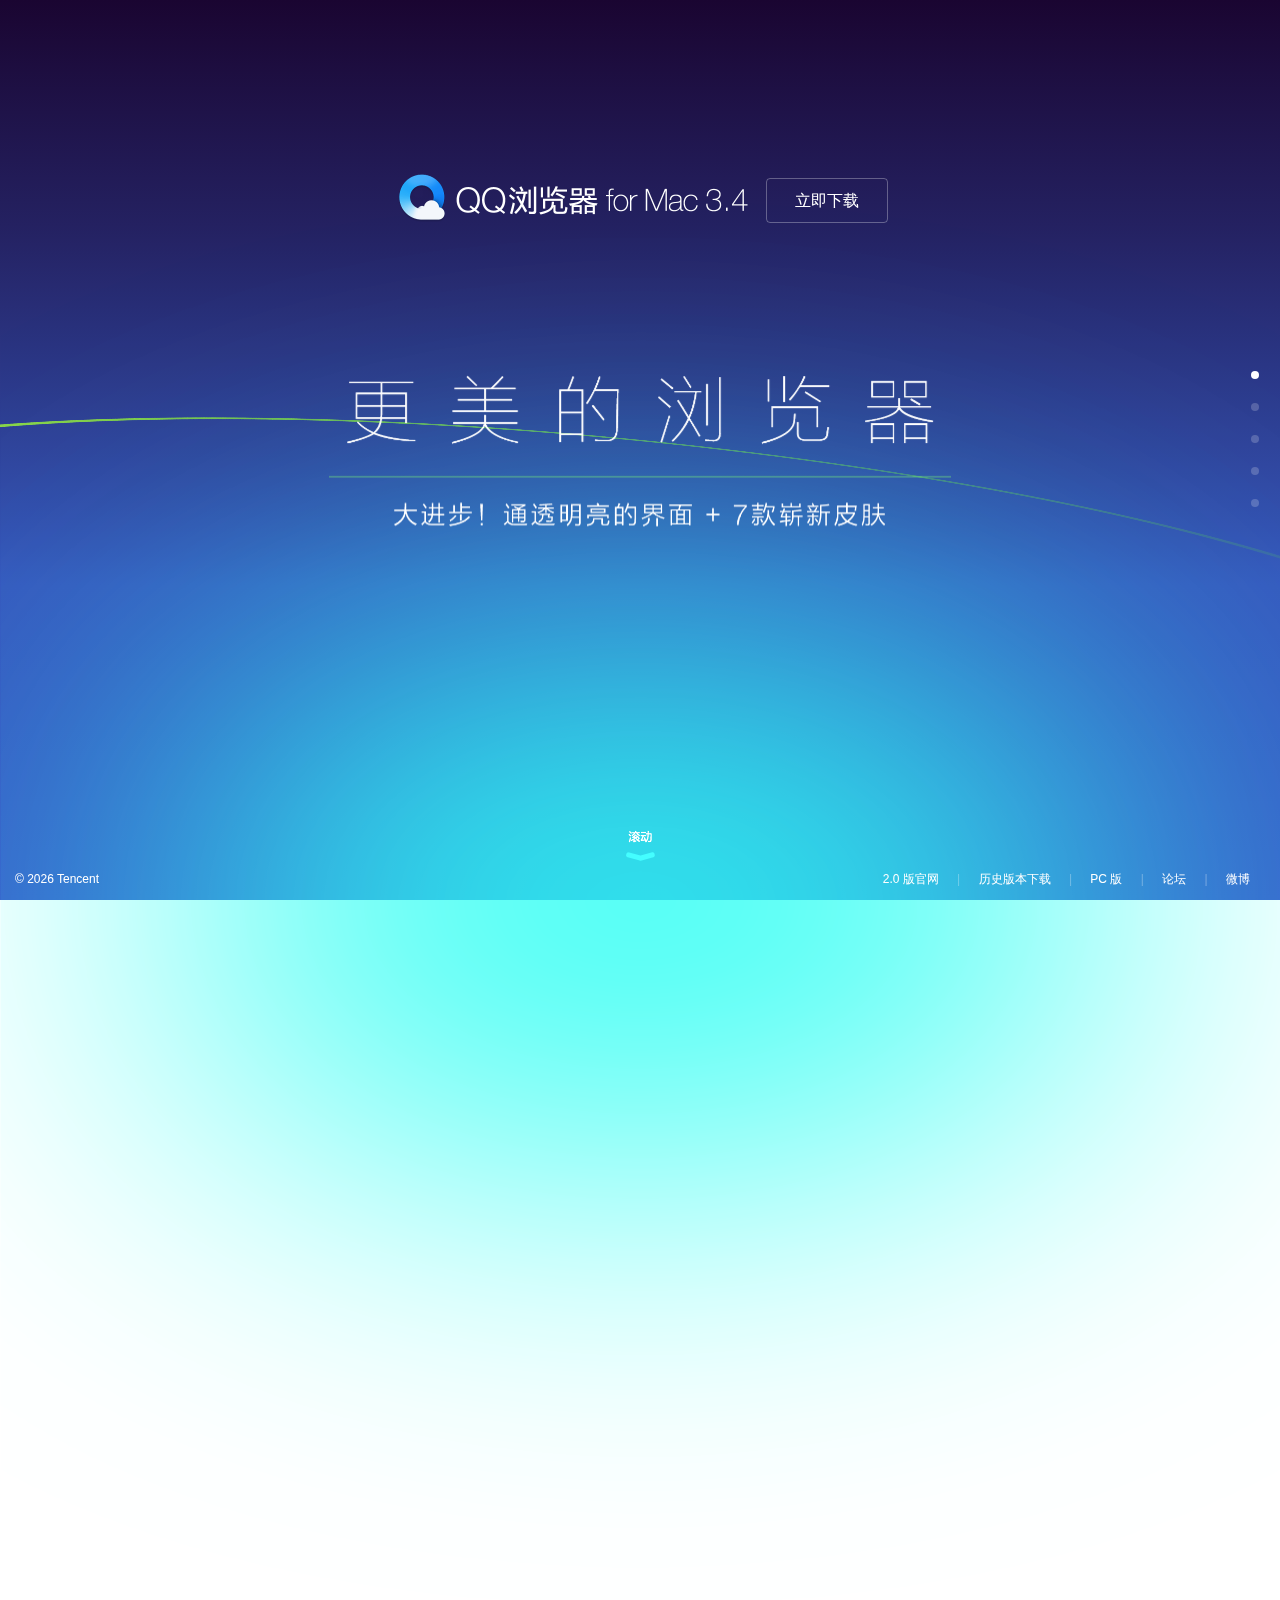
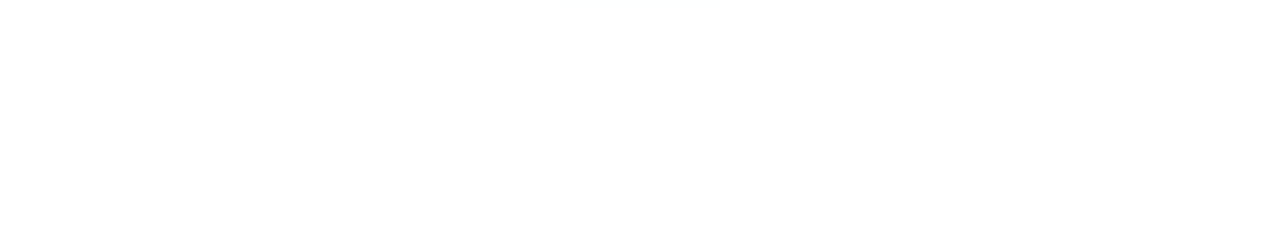
<file: tx201704651/index.html>
<!DOCTYPE HTML>

<html>

<head>

	<meta charset="UTF-8">

	<title>仿QQ浏览器mac版官网主页</title>

	<meta name="keywords" content="仿QQ浏览器mac版官网主页">

	<meta name="description" content="仿QQ浏览器mac版官网主页">

	<link rel="shortcut icon" href="http://browser.qq.com/favicon.ico">

	<link rel="stylesheet" type="text/css" href="css/reset.css" media="all" />

	<link rel="stylesheet" type="text/css" href="css/motion.css" media="all" />

    <link type="text/css" media="screen" rel="stylesheet" href="css/awwwards.css" />

	<style>

	#verson-alert{

		border-bottom: 1px solid rgba(255,255,255,.2)!important;

		color:white!important;

		padding-bottom:12px!important;

		font-size:12px!important;

	}

	#verson-alert a{

		color:#33a6fa!important;

	}

	</style>

</head>

<body>

<h1 style="display: none">QQ浏览器for Mac</h1>

<h2 style="display: none">高速浏览器；书签同步浏览器；高速下载浏览器</h2>

<ul id="bg">

	<div id="bg4"></div>

	<div id="bg3"></div>

	<div id="bg2"></div>

	<div id="bg1"></div>

	<div id="bg0"></div>

</ul>

<div id="stagelow" style="display:none">



	<div id="low_bg">

		<div id="low_main">

			<div id="low_title">

				<img src="images/newlogo.png" width="372px" />

				<a id="btn" style="width:130px;margin-left:-30px;border:1px solid #fff;" data-download-btn="true" href="#" onClick="pgvSendClick({hottag:'browser_mac.downloader_low'});">立即下载</a>

				<span class="btnadditional" style="left:570px;text-align:left;top:11px;">正式版<br>支持OS X 10.7+</span>

			</div>

			<img src="images/page1_low.png" />

		</div>

	</div>

	<div id="low_panel">

		<img src="images/low_slide1.png" alt="高速浏览器" title="高速浏览器" />

		<img src="images/low_slide2.png" alt="书签同步浏览器" title="书签同步浏览器" />

		<img src="images/low_slide3.png" alt="高速下载浏览器" title="高速下载浏览器"/><br>

		<span>? <span class="year"></span> Tencent</span>

		<span class="global-links-1"style="margin-left:440px">

			<a href="#">2.0 版官网</a>

			<span class="vsplitline">|</span>

            <a href="#">历史版本下载</a>

            <span class="vsplitline">|</span>

            <a href="#">PC 版</a>

            <span class="vsplitline">|</span>

            <a href="h#">论坛</a>

            <span class="vsplitline">|</span>

			<a href="#" rel="nofollow">微博</a>

		</span>

	</div>

</div>

<div id="stage">

	<div id="page1" class="status2" style="display:none">

		<div class="glow">

			<img src="images/page1_glow.png" />

		</div>

		<div class="main">

			<ul>

				<li><img src="images/page2_main_1.png" /></li>

				<li><img src="images/page2_main_2.png" /></li>

				<li><img src="images/page2_main_3.png" /></li>

				<li><img src="images/page2_main_4.png" /></li>

			</ul>

		</div>

		<div id="track" class="page0">

		<div id="line1"><img src="images/lineglow.png" /></div>

		</div>

		<div class="title">

			<span><img src="images/page1_title.png" /></span>

			<span style="font-size:13px;margin-top:10px;">支持Chromium V40 稳定版<br>Mac平台独家支持网址云安全检测</span>

		</div>



	</div>

	<div id="page2" class="status2" style="display:none;">

		<div class="glow">

			<img src="images/page2_glow.png" />

		</div>

		<div class="glowlogo">

			<img src="images/page2_glowlogo.png" />

		</div>



		<div class="main">

			<ul>

				<li>

					<span>



						<img class="round" src="images/ttround.png" />

					</span>

				</li>

				<li>

					<span>



						<img class="round" src="images/ttround.png" />

					</span>

				</li>

				<li>

					<span>



						<img class="round" src="images/ttround.png" />

					</span>

				</li>

			</ul>

			<div class="title">

			<span> </span>

				<span>

					<img src="images/page2_title.png" />

				</span>

			</div>

		</div>

	</div>

	<div id="page3" class="status2" style="display:none;">

		<div class="glow">

				<img src="images/page3_glow.png" />

			</div>

		<div class="highway">

			<div class="tr">

				<div class="line"><img src="images/lineglow.png" /></div>

				<div class="line"><img src="images/lineglow.png" /></div>

			</div>

			<div class="tr">

				<div class="line"><img src="images/lineglow.png" /></div>

				<div class="line"><img src="images/lineglow.png" /></div>

			</div>

		</div>

		<div class="main">

			<ul>

				<li><img src="images/page4_main_storm.png" /></li>

				<li><img src="images/page4_main_sheild.png" /></li>

				<li><img src="images/page4_main_clock.png" /></li>

				<li><img src="images/page4_main_clockout.png" /></li>

				<li><img src="images/page4_main_xf.png" /></li>

				<div class="title">

					<span><img src="images/page3_title1.png" /></span>

					<span><img src="images/page3_title1.png" /></span>

					<span><img src="images/page3_tag.png" /><br>BT / eMule / 旋风文件一站式下载</span>

				</div>

			</ul>

		</div>

	</div>

	<div id="page4" class="status2" style="display:none;">

		<div class="glow">

				<img src="images/page4_glow.png" />

			</div>

		<div class="main">



			<ul>

				<li><img src="images/bubble.png" />

				<img src="images/page4_icon_2.png" />

				</li>

				<li><img src="images/bubble_glow.png" />

				<img src="images/page4_icon_1.png" />

				</li>

				<li><img src="images/bubble.png" />

				<img src="images/page4_icon_3.png" />

				</li>

				<li><img src="images/bubble.png" />

				<img src="images/page4_icon_5.png" />

				</li>

				<li><img src="images/bubble.png" />

				<img src="images/page4_icon_6.png" />

				</li>

				<li><img src="images/bubble.png" />

				<img src="images/page4_icon_4.png" />

				</li>

			</ul>

		</div>

		<div class="title">

			<span><img src="images/page4_title.png" /></span>

			<span>双击关闭、超级拖拽、广告过滤<br/>恢复按钮、网银插件、截图</span>

		</div>

	</div>

	<div id="page0" class="status2" style="display:none;">

		<div class="main">

			<img id="page0_glow" src="images/page0_glow.png">

			<ul>

				<li></li>

				<li></li>

				<li><img width="577px" height="359px" src="images/better_title.png" /></li>

				<li><img width="577px" height="359px" src="images/better.png" /></li>

				<li><img src="images/page1_main_1new.png" /></li>

				<li><img src="images/page1_main_2new.png" /></li>

				<li><img src="images/page1_main_4.png" /></li>

				<li></li>

				<div>

				<img class="page0_round" src="images/ttround.png"/></div>

			</ul>

			<div id="hero">

				<div id="page0_logo"><img src="images/newlogo.png" width="372px" /></div>

				<a style="width:120px;margin-left:-30px" id="btn" data-download-btn="true" href="#" onClick="pgvSendClick({hottag:'browser_mac.downloader_common'});">立即下载</a>

				<span class="btnadditional" style="left:520px!important; top:9px">正式版<br>支持OS X 10.7+</span>

			</div>

		</div>

	</div>



</div>



<ul id="navigation">

	<li class="page_on"></li>

	<li></li>

	<li></li>

	<li></li>

	<li></li>

</ul>

<div class="global_logo">

	<img src="images/0_logo.png">

</div>

<div class="global_btn">

	<a data-download-btn="true" href="#" onClick="pgvSendClick({hottag:'browser_mac.downloader_corner'});"><img src="images/0_btn.png"></a>

</div>

<div id="global_scroll">

	<img src="images/scroll.png">

</div>



<span class="global_copyright">© <span class="year"></span> Tencent</span>

<span class="global_links">

			<a href="#">2.0 版官网</a>

			<span class="vsplitline">|</span>

            <a href="#">历史版本下载</a>

            <span class="vsplitline">|</span>

            <a href="#">PC 版</a>

            <span class="vsplitline">|</span>

            <a href="#">论坛</a>

            <span class="vsplitline">|</span>

			<a href="#" rel="nofollow">微博</a>





</span>

<script type="text/javascript" src="js/jquery.js"></script>

<script type="text/javascript" src="js/jquery.mousewheel.js"></script>

<script type="text/javascript" src="js/common.js?v=2014022801"></script>

<script type="text/javascript" src="js/tcss.ping.js"></script>

<script type="text/javascript" id="test"></script>

<script type="text/javascript">

if(typeof(pgvMain) == 'function') {

    pgvMain("pathtrace", {pathStart: true, tagParamName: "ADTAG", useRefUrl: true, override: true, careSameDomainRef: false});

}

</script>

 <script type="text/javascript">

	$(document).ready(function(){

			isSupportUA();

			MotionEventRegister();

			motion(0);



		});

	var d=new Date()

	$('.year').text(d.getFullYear())

</script>

</body>

</html>
</file>
<file: tx201704651/css/motion.css>
#track {
  -webkit-transition: All 0.6s 0s;
  -moz-transition: All 0.6s 0s;
  -ms-transition: All 0.6s 0s;
  transition: All 0.6s 0s;
}
#line {
  -webkit-transition: All 1s 0.4s;
  -moz-transition: All 1s 0.4s;
  -ms-transition: All 1s 0.4s;
  transition: All 1s 0.4s;
}
.page1 #line1 {
  -webkit-transition: All 0.8s 0s;
  -moz-transition: All 0.8s 0s;
  -ms-transition: All 0.8s 0s;
  transition: All 0.8s 0s;
}
#line1 {
  -webkit-transition: All 0.6s 0s;
  -moz-transition: All 0.6s 0s;
  -ms-transition: All 0.6s 0s;
  transition: All 0.6s 0s;
}
.page2 #line {
  -webkit-transition: All 1s 0s;
  -moz-transition: All 1s 0s;
  -ms-transition: All 1s 0s;
  transition: All 1s 0s;
}
#line2 {
  -webkit-transition: All 0.6s 0s;
  -moz-transition: All 0.6s 0s;
  -ms-transition: All 0.6s 0s;
  transition: All 0.6s 0s;
}
.page1 #line2 {
  -webkit-transition: All 1.3s 0s;
  -moz-transition: All 1.3s 0s;
  -ms-transition: All 1.3s 0s;
  transition: All 1.3s 0s;
}
.main {
  -webkit-transition: All 1s 0s;
  -moz-transition: All 1s 0s;
  -ms-transition: All 1s 0s;
  transition: All 1s 0s;
}
#page1 .main {
  -webkit-transition: All 1s 0s;
  -moz-transition: All 1s 0s;
  -ms-transition: All 1s 0s;
  transition: All 1s 0s;
}
#page1.status2 .main {
  -webkit-transition: All 1s 0s;
  -moz-transition: All 1s 0s;
  -ms-transition: All 1s 0s;
  transition: All 1s 0s;
}
ul {
  -webkit-transition: All 1s 0s;
  -moz-transition: All 1s 0s;
  -ms-transition: All 1s 0s;
  transition: All 1s 0s;
}
li {
  -webkit-transition: All 1s 0s;
  -moz-transition: All 1s 0s;
  -ms-transition: All 1s 0s;
  transition: All 1s 0s;
}
#page0 {
  -webkit-transition: All 1s 0s;
  -moz-transition: All 1s 0s;
  -ms-transition: All 1s 0s;
  transition: All 1s 0s;
}
/*-----------------------------------------------------------------------------------------------------*/
/*-----------------------------------------------------------------------------------------------------*/
/*-----------------------------------------------------------------------------------------------------*/
@-webkit-keyframes bubbleloop {
  from {
    -webkit-transform: translateX(0) translateY(0) translateZ(0) rotateX(0deg) rotateY(0deg) rotateZ(0deg) scaleX(1) scaleY(1) scaleZ(1);
    -moz-transform: translateX(0) translateY(0) translateZ(0) rotateX(0deg) rotateY(0deg) rotateZ(0deg) scaleX(1) scaleY(1) scaleZ(1);
    -ms-transform: translateX(0) translateY(0) translateZ(0) rotateX(0deg) rotateY(0deg) rotateZ(0deg) scaleX(1) scaleY(1) scaleZ(1);
    transform: translateX(0) translateY(0) translateZ(0) rotateX(0deg) rotateY(0deg) rotateZ(0deg) scaleX(1) scaleY(1) scaleZ(1);
  }
  50% {
    -webkit-transform: translateX(0) translateY(-10px) translateZ(0) rotateX(0deg) rotateY(0deg) rotateZ(0deg) scaleX(1) scaleY(1) scaleZ(1);
    -moz-transform: translateX(0) translateY(-10px) translateZ(0) rotateX(0deg) rotateY(0deg) rotateZ(0deg) scaleX(1) scaleY(1) scaleZ(1);
    -ms-transform: translateX(0) translateY(-10px) translateZ(0) rotateX(0deg) rotateY(0deg) rotateZ(0deg) scaleX(1) scaleY(1) scaleZ(1);
    transform: translateX(0) translateY(-10px) translateZ(0) rotateX(0deg) rotateY(0deg) rotateZ(0deg) scaleX(1) scaleY(1) scaleZ(1);
  }
  to {
    -webkit-transform: translateX(0) translateY(0) translateZ(0) rotateX(0deg) rotateY(0deg) rotateZ(0deg) scaleX(1) scaleY(1) scaleZ(1);
    -moz-transform: translateX(0) translateY(0) translateZ(0) rotateX(0deg) rotateY(0deg) rotateZ(0deg) scaleX(1) scaleY(1) scaleZ(1);
    -ms-transform: translateX(0) translateY(0) translateZ(0) rotateX(0deg) rotateY(0deg) rotateZ(0deg) scaleX(1) scaleY(1) scaleZ(1);
    transform: translateX(0) translateY(0) translateZ(0) rotateX(0deg) rotateY(0deg) rotateZ(0deg) scaleX(1) scaleY(1) scaleZ(1);
  }
}
@keyframes bubbleloop {
  from {
    -webkit-transform: translateX(0) translateY(0) translateZ(0) rotateX(0deg) rotateY(0deg) rotateZ(0deg) scaleX(1) scaleY(1) scaleZ(1);
    -moz-transform: translateX(0) translateY(0) translateZ(0) rotateX(0deg) rotateY(0deg) rotateZ(0deg) scaleX(1) scaleY(1) scaleZ(1);
    -ms-transform: translateX(0) translateY(0) translateZ(0) rotateX(0deg) rotateY(0deg) rotateZ(0deg) scaleX(1) scaleY(1) scaleZ(1);
    transform: translateX(0) translateY(0) translateZ(0) rotateX(0deg) rotateY(0deg) rotateZ(0deg) scaleX(1) scaleY(1) scaleZ(1);
  }
  50% {
    -webkit-transform: translateX(0) translateY(-10px) translateZ(0) rotateX(0deg) rotateY(0deg) rotateZ(0deg) scaleX(1) scaleY(1) scaleZ(1);
    -moz-transform: translateX(0) translateY(-10px) translateZ(0) rotateX(0deg) rotateY(0deg) rotateZ(0deg) scaleX(1) scaleY(1) scaleZ(1);
    -ms-transform: translateX(0) translateY(-10px) translateZ(0) rotateX(0deg) rotateY(0deg) rotateZ(0deg) scaleX(1) scaleY(1) scaleZ(1);
    transform: translateX(0) translateY(-10px) translateZ(0) rotateX(0deg) rotateY(0deg) rotateZ(0deg) scaleX(1) scaleY(1) scaleZ(1);
  }
  to {
    -webkit-transform: translateX(0) translateY(0) translateZ(0) rotateX(0deg) rotateY(0deg) rotateZ(0deg) scaleX(1) scaleY(1) scaleZ(1);
    -moz-transform: translateX(0) translateY(0) translateZ(0) rotateX(0deg) rotateY(0deg) rotateZ(0deg) scaleX(1) scaleY(1) scaleZ(1);
    -ms-transform: translateX(0) translateY(0) translateZ(0) rotateX(0deg) rotateY(0deg) rotateZ(0deg) scaleX(1) scaleY(1) scaleZ(1);
    transform: translateX(0) translateY(0) translateZ(0) rotateX(0deg) rotateY(0deg) rotateZ(0deg) scaleX(1) scaleY(1) scaleZ(1);
  }
}
@-webkit-keyframes high {
  from {
    -webkit-transform: translateX(-1500px) translateY(0) translateZ(0) rotateX(0deg) rotateY(0deg) rotateZ(0deg) scaleX(1) scaleY(1) scaleZ(1);
    -moz-transform: translateX(-1500px) translateY(0) translateZ(0) rotateX(0deg) rotateY(0deg) rotateZ(0deg) scaleX(1) scaleY(1) scaleZ(1);
    -ms-transform: translateX(-1500px) translateY(0) translateZ(0) rotateX(0deg) rotateY(0deg) rotateZ(0deg) scaleX(1) scaleY(1) scaleZ(1);
    transform: translateX(-1500px) translateY(0) translateZ(0) rotateX(0deg) rotateY(0deg) rotateZ(0deg) scaleX(1) scaleY(1) scaleZ(1);
  }
  to {
    -webkit-transform: translateX(1500px) translateY(0) translateZ(0) rotateX(0deg) rotateY(0deg) rotateZ(0deg) scaleX(1) scaleY(1) scaleZ(1);
    -moz-transform: translateX(1500px) translateY(0) translateZ(0) rotateX(0deg) rotateY(0deg) rotateZ(0deg) scaleX(1) scaleY(1) scaleZ(1);
    -ms-transform: translateX(1500px) translateY(0) translateZ(0) rotateX(0deg) rotateY(0deg) rotateZ(0deg) scaleX(1) scaleY(1) scaleZ(1);
    transform: translateX(1500px) translateY(0) translateZ(0) rotateX(0deg) rotateY(0deg) rotateZ(0deg) scaleX(1) scaleY(1) scaleZ(1);
  }
}
@-webkit-keyframes tx {
  from {
    -webkit-transform: translateX(0) translateY(0) translateZ(0) rotateX(0deg) rotateY(0deg) rotateZ(0deg) scaleX(1) scaleY(1) scaleZ(1);
    -moz-transform: translateX(0) translateY(0) translateZ(0) rotateX(0deg) rotateY(0deg) rotateZ(0deg) scaleX(1) scaleY(1) scaleZ(1);
    -ms-transform: translateX(0) translateY(0) translateZ(0) rotateX(0deg) rotateY(0deg) rotateZ(0deg) scaleX(1) scaleY(1) scaleZ(1);
    transform: translateX(0) translateY(0) translateZ(0) rotateX(0deg) rotateY(0deg) rotateZ(0deg) scaleX(1) scaleY(1) scaleZ(1);
  }
  to {
    -webkit-transform: translateX(1000px) translateY(0) translateZ(0) rotateX(0deg) rotateY(0deg) rotateZ(0deg) scaleX(1) scaleY(1) scaleZ(1);
    -moz-transform: translateX(1000px) translateY(0) translateZ(0) rotateX(0deg) rotateY(0deg) rotateZ(0deg) scaleX(1) scaleY(1) scaleZ(1);
    -ms-transform: translateX(1000px) translateY(0) translateZ(0) rotateX(0deg) rotateY(0deg) rotateZ(0deg) scaleX(1) scaleY(1) scaleZ(1);
    transform: translateX(1000px) translateY(0) translateZ(0) rotateX(0deg) rotateY(0deg) rotateZ(0deg) scaleX(1) scaleY(1) scaleZ(1);
  }
}
@-webkit-keyframes x {
  from {
    -webkit-transform: translateX(0) translateY(0) translateZ(0) rotateX(0deg) rotateY(0deg) rotateZ(0deg) scaleX(1) scaleY(1) scaleZ(1);
    -moz-transform: translateX(0) translateY(0) translateZ(0) rotateX(0deg) rotateY(0deg) rotateZ(0deg) scaleX(1) scaleY(1) scaleZ(1);
    -ms-transform: translateX(0) translateY(0) translateZ(0) rotateX(0deg) rotateY(0deg) rotateZ(0deg) scaleX(1) scaleY(1) scaleZ(1);
    transform: translateX(0) translateY(0) translateZ(0) rotateX(0deg) rotateY(0deg) rotateZ(0deg) scaleX(1) scaleY(1) scaleZ(1);
  }
  to {
    -webkit-transform: translateX(0) translateY(0) translateZ(0) rotateX(360deg) rotateY(0deg) rotateZ(0deg) scaleX(1) scaleY(1) scaleZ(1);
    -moz-transform: translateX(0) translateY(0) translateZ(0) rotateX(360deg) rotateY(0deg) rotateZ(0deg) scaleX(1) scaleY(1) scaleZ(1);
    -ms-transform: translateX(0) translateY(0) translateZ(0) rotateX(360deg) rotateY(0deg) rotateZ(0deg) scaleX(1) scaleY(1) scaleZ(1);
    transform: translateX(0) translateY(0) translateZ(0) rotateX(360deg) rotateY(0deg) rotateZ(0deg) scaleX(1) scaleY(1) scaleZ(1);
  }
}
@-webkit-keyframes xi {
  from {
    -webkit-transform: translateX(0) translateY(0) translateZ(0) rotateX(0deg) rotateY(0deg) rotateZ(0deg) scaleX(1) scaleY(1) scaleZ(1);
    -moz-transform: translateX(0) translateY(0) translateZ(0) rotateX(0deg) rotateY(0deg) rotateZ(0deg) scaleX(1) scaleY(1) scaleZ(1);
    -ms-transform: translateX(0) translateY(0) translateZ(0) rotateX(0deg) rotateY(0deg) rotateZ(0deg) scaleX(1) scaleY(1) scaleZ(1);
    transform: translateX(0) translateY(0) translateZ(0) rotateX(0deg) rotateY(0deg) rotateZ(0deg) scaleX(1) scaleY(1) scaleZ(1);
  }
  to {
    -webkit-transform: translateX(0) translateY(0) translateZ(0) rotateX(-360deg) rotateY(0deg) rotateZ(0deg) scaleX(1) scaleY(1) scaleZ(1);
    -moz-transform: translateX(0) translateY(0) translateZ(0) rotateX(-360deg) rotateY(0deg) rotateZ(0deg) scaleX(1) scaleY(1) scaleZ(1);
    -ms-transform: translateX(0) translateY(0) translateZ(0) rotateX(-360deg) rotateY(0deg) rotateZ(0deg) scaleX(1) scaleY(1) scaleZ(1);
    transform: translateX(0) translateY(0) translateZ(0) rotateX(-360deg) rotateY(0deg) rotateZ(0deg) scaleX(1) scaleY(1) scaleZ(1);
  }
}
@-webkit-keyframes y {
  from {
    -webkit-transform: translateX(0) translateY(0) translateZ(0) rotateX(0deg) rotateY(0deg) rotateZ(0deg) scaleX(1) scaleY(1) scaleZ(1);
    -moz-transform: translateX(0) translateY(0) translateZ(0) rotateX(0deg) rotateY(0deg) rotateZ(0deg) scaleX(1) scaleY(1) scaleZ(1);
    -ms-transform: translateX(0) translateY(0) translateZ(0) rotateX(0deg) rotateY(0deg) rotateZ(0deg) scaleX(1) scaleY(1) scaleZ(1);
    transform: translateX(0) translateY(0) translateZ(0) rotateX(0deg) rotateY(0deg) rotateZ(0deg) scaleX(1) scaleY(1) scaleZ(1);
  }
  to {
    -webkit-transform: translateX(0) translateY(0) translateZ(0) rotateX(0deg) rotateY(360deg) rotateZ(0deg) scaleX(1) scaleY(1) scaleZ(1);
    -moz-transform: translateX(0) translateY(0) translateZ(0) rotateX(0deg) rotateY(360deg) rotateZ(0deg) scaleX(1) scaleY(1) scaleZ(1);
    -ms-transform: translateX(0) translateY(0) translateZ(0) rotateX(0deg) rotateY(360deg) rotateZ(0deg) scaleX(1) scaleY(1) scaleZ(1);
    transform: translateX(0) translateY(0) translateZ(0) rotateX(0deg) rotateY(360deg) rotateZ(0deg) scaleX(1) scaleY(1) scaleZ(1);
  }
}
@-webkit-keyframes yi {
  from {
    -webkit-transform: translateX(0) translateY(0) translateZ(0) rotateX(0deg) rotateY(0deg) rotateZ(0deg) scaleX(1) scaleY(1) scaleZ(1);
    -moz-transform: translateX(0) translateY(0) translateZ(0) rotateX(0deg) rotateY(0deg) rotateZ(0deg) scaleX(1) scaleY(1) scaleZ(1);
    -ms-transform: translateX(0) translateY(0) translateZ(0) rotateX(0deg) rotateY(0deg) rotateZ(0deg) scaleX(1) scaleY(1) scaleZ(1);
    transform: translateX(0) translateY(0) translateZ(0) rotateX(0deg) rotateY(0deg) rotateZ(0deg) scaleX(1) scaleY(1) scaleZ(1);
  }
  to {
    -webkit-transform: translateX(0) translateY(0) translateZ(0) rotateX(0deg) rotateY(-360deg) rotateZ(0deg) scaleX(1) scaleY(1) scaleZ(1);
    -moz-transform: translateX(0) translateY(0) translateZ(0) rotateX(0deg) rotateY(-360deg) rotateZ(0deg) scaleX(1) scaleY(1) scaleZ(1);
    -ms-transform: translateX(0) translateY(0) translateZ(0) rotateX(0deg) rotateY(-360deg) rotateZ(0deg) scaleX(1) scaleY(1) scaleZ(1);
    transform: translateX(0) translateY(0) translateZ(0) rotateX(0deg) rotateY(-360deg) rotateZ(0deg) scaleX(1) scaleY(1) scaleZ(1);
  }
}
@-webkit-keyframes z {
  from {
    -webkit-transform: translateX(0) translateY(0) translateZ(0) rotateX(0deg) rotateY(0deg) rotateZ(0deg) scaleX(1) scaleY(1) scaleZ(1);
    -moz-transform: translateX(0) translateY(0) translateZ(0) rotateX(0deg) rotateY(0deg) rotateZ(0deg) scaleX(1) scaleY(1) scaleZ(1);
    -ms-transform: translateX(0) translateY(0) translateZ(0) rotateX(0deg) rotateY(0deg) rotateZ(0deg) scaleX(1) scaleY(1) scaleZ(1);
    transform: translateX(0) translateY(0) translateZ(0) rotateX(0deg) rotateY(0deg) rotateZ(0deg) scaleX(1) scaleY(1) scaleZ(1);
  }
  to {
    -webkit-transform: translateX(0) translateY(0) translateZ(0) rotateX(0deg) rotateY(0deg) rotateZ(360deg) scaleX(1) scaleY(1) scaleZ(1);
    -moz-transform: translateX(0) translateY(0) translateZ(0) rotateX(0deg) rotateY(0deg) rotateZ(360deg) scaleX(1) scaleY(1) scaleZ(1);
    -ms-transform: translateX(0) translateY(0) translateZ(0) rotateX(0deg) rotateY(0deg) rotateZ(360deg) scaleX(1) scaleY(1) scaleZ(1);
    transform: translateX(0) translateY(0) translateZ(0) rotateX(0deg) rotateY(0deg) rotateZ(360deg) scaleX(1) scaleY(1) scaleZ(1);
  }
}
@-webkit-keyframes zi {
  from {
    -webkit-transform: translateX(0) translateY(0) translateZ(0) rotateX(0deg) rotateY(0deg) rotateZ(0deg) scaleX(1) scaleY(1) scaleZ(1);
    -moz-transform: translateX(0) translateY(0) translateZ(0) rotateX(0deg) rotateY(0deg) rotateZ(0deg) scaleX(1) scaleY(1) scaleZ(1);
    -ms-transform: translateX(0) translateY(0) translateZ(0) rotateX(0deg) rotateY(0deg) rotateZ(0deg) scaleX(1) scaleY(1) scaleZ(1);
    transform: translateX(0) translateY(0) translateZ(0) rotateX(0deg) rotateY(0deg) rotateZ(0deg) scaleX(1) scaleY(1) scaleZ(1);
  }
  to {
    -webkit-transform: translateX(0) translateY(0) translateZ(0) rotateX(0deg) rotateY(0deg) rotateZ(-360deg) scaleX(1) scaleY(1) scaleZ(1);
    -moz-transform: translateX(0) translateY(0) translateZ(0) rotateX(0deg) rotateY(0deg) rotateZ(-360deg) scaleX(1) scaleY(1) scaleZ(1);
    -ms-transform: translateX(0) translateY(0) translateZ(0) rotateX(0deg) rotateY(0deg) rotateZ(-360deg) scaleX(1) scaleY(1) scaleZ(1);
    transform: translateX(0) translateY(0) translateZ(0) rotateX(0deg) rotateY(0deg) rotateZ(-360deg) scaleX(1) scaleY(1) scaleZ(1);
  }
}
@keyframes x {
  from {
    -webkit-transform: translateX(0) translateY(0) translateZ(0) rotateX(0deg) rotateY(0deg) rotateZ(0deg) scaleX(1) scaleY(1) scaleZ(1);
    -moz-transform: translateX(0) translateY(0) translateZ(0) rotateX(0deg) rotateY(0deg) rotateZ(0deg) scaleX(1) scaleY(1) scaleZ(1);
    -ms-transform: translateX(0) translateY(0) translateZ(0) rotateX(0deg) rotateY(0deg) rotateZ(0deg) scaleX(1) scaleY(1) scaleZ(1);
    transform: translateX(0) translateY(0) translateZ(0) rotateX(0deg) rotateY(0deg) rotateZ(0deg) scaleX(1) scaleY(1) scaleZ(1);
  }
  to {
    -webkit-transform: translateX(0) translateY(0) translateZ(0) rotateX(360deg) rotateY(0deg) rotateZ(0deg) scaleX(1) scaleY(1) scaleZ(1);
    -moz-transform: translateX(0) translateY(0) translateZ(0) rotateX(360deg) rotateY(0deg) rotateZ(0deg) scaleX(1) scaleY(1) scaleZ(1);
    -ms-transform: translateX(0) translateY(0) translateZ(0) rotateX(360deg) rotateY(0deg) rotateZ(0deg) scaleX(1) scaleY(1) scaleZ(1);
    transform: translateX(0) translateY(0) translateZ(0) rotateX(360deg) rotateY(0deg) rotateZ(0deg) scaleX(1) scaleY(1) scaleZ(1);
  }
}
@keyframes xi {
  from {
    -webkit-transform: translateX(0) translateY(0) translateZ(0) rotateX(0deg) rotateY(0deg) rotateZ(0deg) scaleX(1) scaleY(1) scaleZ(1);
    -moz-transform: translateX(0) translateY(0) translateZ(0) rotateX(0deg) rotateY(0deg) rotateZ(0deg) scaleX(1) scaleY(1) scaleZ(1);
    -ms-transform: translateX(0) translateY(0) translateZ(0) rotateX(0deg) rotateY(0deg) rotateZ(0deg) scaleX(1) scaleY(1) scaleZ(1);
    transform: translateX(0) translateY(0) translateZ(0) rotateX(0deg) rotateY(0deg) rotateZ(0deg) scaleX(1) scaleY(1) scaleZ(1);
  }
  to {
    -webkit-transform: translateX(0) translateY(0) translateZ(0) rotateX(-360deg) rotateY(0deg) rotateZ(0deg) scaleX(1) scaleY(1) scaleZ(1);
    -moz-transform: translateX(0) translateY(0) translateZ(0) rotateX(-360deg) rotateY(0deg) rotateZ(0deg) scaleX(1) scaleY(1) scaleZ(1);
    -ms-transform: translateX(0) translateY(0) translateZ(0) rotateX(-360deg) rotateY(0deg) rotateZ(0deg) scaleX(1) scaleY(1) scaleZ(1);
    transform: translateX(0) translateY(0) translateZ(0) rotateX(-360deg) rotateY(0deg) rotateZ(0deg) scaleX(1) scaleY(1) scaleZ(1);
  }
}
@keyframes y {
  from {
    -webkit-transform: translateX(0) translateY(0) translateZ(0) rotateX(0deg) rotateY(0deg) rotateZ(0deg) scaleX(1) scaleY(1) scaleZ(1);
    -moz-transform: translateX(0) translateY(0) translateZ(0) rotateX(0deg) rotateY(0deg) rotateZ(0deg) scaleX(1) scaleY(1) scaleZ(1);
    -ms-transform: translateX(0) translateY(0) translateZ(0) rotateX(0deg) rotateY(0deg) rotateZ(0deg) scaleX(1) scaleY(1) scaleZ(1);
    transform: translateX(0) translateY(0) translateZ(0) rotateX(0deg) rotateY(0deg) rotateZ(0deg) scaleX(1) scaleY(1) scaleZ(1);
  }
  to {
    -webkit-transform: translateX(0) translateY(0) translateZ(0) rotateX(0deg) rotateY(360deg) rotateZ(0deg) scaleX(1) scaleY(1) scaleZ(1);
    -moz-transform: translateX(0) translateY(0) translateZ(0) rotateX(0deg) rotateY(360deg) rotateZ(0deg) scaleX(1) scaleY(1) scaleZ(1);
    -ms-transform: translateX(0) translateY(0) translateZ(0) rotateX(0deg) rotateY(360deg) rotateZ(0deg) scaleX(1) scaleY(1) scaleZ(1);
    transform: translateX(0) translateY(0) translateZ(0) rotateX(0deg) rotateY(360deg) rotateZ(0deg) scaleX(1) scaleY(1) scaleZ(1);
  }
}
@keyframes yi {
  from {
    -webkit-transform: translateX(0) translateY(0) translateZ(0) rotateX(0deg) rotateY(0deg) rotateZ(0deg) scaleX(1) scaleY(1) scaleZ(1);
    -moz-transform: translateX(0) translateY(0) translateZ(0) rotateX(0deg) rotateY(0deg) rotateZ(0deg) scaleX(1) scaleY(1) scaleZ(1);
    -ms-transform: translateX(0) translateY(0) translateZ(0) rotateX(0deg) rotateY(0deg) rotateZ(0deg) scaleX(1) scaleY(1) scaleZ(1);
    transform: translateX(0) translateY(0) translateZ(0) rotateX(0deg) rotateY(0deg) rotateZ(0deg) scaleX(1) scaleY(1) scaleZ(1);
  }
  to {
    -webkit-transform: translateX(0) translateY(0) translateZ(0) rotateX(0deg) rotateY(-360deg) rotateZ(0deg) scaleX(1) scaleY(1) scaleZ(1);
    -moz-transform: translateX(0) translateY(0) translateZ(0) rotateX(0deg) rotateY(-360deg) rotateZ(0deg) scaleX(1) scaleY(1) scaleZ(1);
    -ms-transform: translateX(0) translateY(0) translateZ(0) rotateX(0deg) rotateY(-360deg) rotateZ(0deg) scaleX(1) scaleY(1) scaleZ(1);
    transform: translateX(0) translateY(0) translateZ(0) rotateX(0deg) rotateY(-360deg) rotateZ(0deg) scaleX(1) scaleY(1) scaleZ(1);
  }
}
@keyframes z {
  from {
    -webkit-transform: translateX(0) translateY(0) translateZ(0) rotateX(0deg) rotateY(0deg) rotateZ(0deg) scaleX(1) scaleY(1) scaleZ(1);
    -moz-transform: translateX(0) translateY(0) translateZ(0) rotateX(0deg) rotateY(0deg) rotateZ(0deg) scaleX(1) scaleY(1) scaleZ(1);
    -ms-transform: translateX(0) translateY(0) translateZ(0) rotateX(0deg) rotateY(0deg) rotateZ(0deg) scaleX(1) scaleY(1) scaleZ(1);
    transform: translateX(0) translateY(0) translateZ(0) rotateX(0deg) rotateY(0deg) rotateZ(0deg) scaleX(1) scaleY(1) scaleZ(1);
  }
  to {
    -webkit-transform: translateX(0) translateY(0) translateZ(0) rotateX(0deg) rotateY(0deg) rotateZ(360deg) scaleX(1) scaleY(1) scaleZ(1);
    -moz-transform: translateX(0) translateY(0) translateZ(0) rotateX(0deg) rotateY(0deg) rotateZ(360deg) scaleX(1) scaleY(1) scaleZ(1);
    -ms-transform: translateX(0) translateY(0) translateZ(0) rotateX(0deg) rotateY(0deg) rotateZ(360deg) scaleX(1) scaleY(1) scaleZ(1);
    transform: translateX(0) translateY(0) translateZ(0) rotateX(0deg) rotateY(0deg) rotateZ(360deg) scaleX(1) scaleY(1) scaleZ(1);
  }
}
@keyframes zi {
  from {
    -webkit-transform: translateX(0) translateY(0) translateZ(0) rotateX(0deg) rotateY(0deg) rotateZ(0deg) scaleX(1) scaleY(1) scaleZ(1);
    -moz-transform: translateX(0) translateY(0) translateZ(0) rotateX(0deg) rotateY(0deg) rotateZ(0deg) scaleX(1) scaleY(1) scaleZ(1);
    -ms-transform: translateX(0) translateY(0) translateZ(0) rotateX(0deg) rotateY(0deg) rotateZ(0deg) scaleX(1) scaleY(1) scaleZ(1);
    transform: translateX(0) translateY(0) translateZ(0) rotateX(0deg) rotateY(0deg) rotateZ(0deg) scaleX(1) scaleY(1) scaleZ(1);
  }
  to {
    -webkit-transform: translateX(0) translateY(0) translateZ(0) rotateX(0deg) rotateY(0deg) rotateZ(-360deg) scaleX(1) scaleY(1) scaleZ(1);
    -moz-transform: translateX(0) translateY(0) translateZ(0) rotateX(0deg) rotateY(0deg) rotateZ(-360deg) scaleX(1) scaleY(1) scaleZ(1);
    -ms-transform: translateX(0) translateY(0) translateZ(0) rotateX(0deg) rotateY(0deg) rotateZ(-360deg) scaleX(1) scaleY(1) scaleZ(1);
    transform: translateX(0) translateY(0) translateZ(0) rotateX(0deg) rotateY(0deg) rotateZ(-360deg) scaleX(1) scaleY(1) scaleZ(1);
  }
}
/*---------------------------------------------------------------------------------*/
.global_logo {
  position: absolute;
  left: 15px;
  top: 15px;
  opacity: 0;
  transition: opacity .3s;
}
.global_btn {
  position: absolute;
  left: 130px;
  top: 10px;
  opacity: 0;
  transition: opacity .3s;
  -webkit-transform: translateX(0) translateY(0) translateZ(9999px) rotateX(0deg) rotateY(0deg) rotateZ(0deg) scaleX(1) scaleY(1) scaleZ(1);
  -moz-transform: translateX(0) translateY(0) translateZ(9999px) rotateX(0deg) rotateY(0deg) rotateZ(0deg) scaleX(1) scaleY(1) scaleZ(1);
  -ms-transform: translateX(0) translateY(0) translateZ(9999px) rotateX(0deg) rotateY(0deg) rotateZ(0deg) scaleX(1) scaleY(1) scaleZ(1);
  transform: translateX(0) translateY(0) translateZ(9999px) rotateX(0deg) rotateY(0deg) rotateZ(0deg) scaleX(1) scaleY(1) scaleZ(1);
}
.global_copyright {
  position: absolute;
  left: 15px;
  bottom: 10px;
  font-size: 12px;
}
.global_links {
  position: absolute;
  right: 15px;
  bottom: 10px;
  font-size: 12px;
  color: #fff;
  -webkit-transform: translateX(0) translateY(0) translateZ(9999px) rotateX(0deg) rotateY(0deg) rotateZ(0deg) scaleX(1) scaleY(1) scaleZ(1);
  -moz-transform: translateX(0) translateY(0) translateZ(9999px) rotateX(0deg) rotateY(0deg) rotateZ(0deg) scaleX(1) scaleY(1) scaleZ(1);
  -ms-transform: translateX(0) translateY(0) translateZ(9999px) rotateX(0deg) rotateY(0deg) rotateZ(0deg) scaleX(1) scaleY(1) scaleZ(1);
  transform: translateX(0) translateY(0) translateZ(9999px) rotateX(0deg) rotateY(0deg) rotateZ(0deg) scaleX(1) scaleY(1) scaleZ(1);
}
.global_links a {
  color: #fff;
  margin: 0 15px;
  text-decoration: none;
}
.global-links-1 a{
    margin: 0 10px;
    text-decoration: none;
}
.global_links a:hover {
  text-decoration: underline;
}
.global_links .vsplitline{
    color: rgba(255,255,255,0.3);
}

.global-links-1 .vsplitline{
    color: #7f7f7f;
}
#hero {
  position: absolute;
  height: 400px;
  left: 50%;
  top: 50%;
  margin-left: -250px;
  margin-top: -200px;
  margin-top: -260px;
  width: 500px;
  height: 60px;
  -webkit-transition: All 4s 0s;
  -moz-transition: All 4s 0s;
  -ms-transition: All 4s 0s;
  transition: All 4s 0s;
}
#hero img {
  display: inline-block;
}
#page0_logo {
  width: 372px;
  height: 56px;
  margin-left:0px;
  display: inline-block;
}
#btn {
  display: inline-block;
  border: 1px solid rgba(255, 255, 255, 0.3);
  text-decoration: none;
  position: relative;
  top: -20px;
  left:30px;
  font-size: 16px;
  width: 120px;
  height: 43px;
  margin-left: 16px;
  color: #fff;
  text-align: center;
  line-height: 43px;
  border-radius: 4px;
  -webkit-transition: All 0.4s 0s;
  -moz-transition: All 0.4s 0s;
  -ms-transition: All 0.4s 0s;
  transition: All 0.4s 0s;
}
#btn:hover {
  background: #fff;
  color: #221b57;
}
.btnadditional {
  width: 200px;
  position: absolute;
  top: 20px;
  right: -220px;
}
#stagelow .btnadditional {
  right: -140px;
}
#page0_glow {
  position: absolute;
  left: 50%;
  margin-top: -200px;
  margin-left: -1170px;
  -webkit-transform: translateX(0) translateY(0) translateZ(-100px) rotateX(0deg) rotateY(0deg) rotateZ(0deg) scaleX(1) scaleY(1) scaleZ(1);
  -moz-transform: translateX(0) translateY(0) translateZ(-100px) rotateX(0deg) rotateY(0deg) rotateZ(0deg) scaleX(1) scaleY(1) scaleZ(1);
  -ms-transform: translateX(0) translateY(0) translateZ(-100px) rotateX(0deg) rotateY(0deg) rotateZ(0deg) scaleX(1) scaleY(1) scaleZ(1);
  transform: translateX(0) translateY(0) translateZ(-100px) rotateX(0deg) rotateY(0deg) rotateZ(0deg) scaleX(1) scaleY(1) scaleZ(1);
}
#page3_tag {
  font-family: 40px;
}
img {
  border: none!important;
}
html {
  overflow: hidden;
}
body {
  overflow: hidden;
}
#page2 li {
  border: 2px solid #5ec0ff;
}
#bg {
  display: block;
  position: absolute;
  top: 0;
  left: 0;
  width: 100%;
  height: 100%;
  -webkit-transform: translateX(0) translateY(0) translateZ(-1000px) rotateX(0deg) rotateY(0deg) rotateZ(0deg) scaleX(1) scaleY(1) scaleZ(1);
  -moz-transform: translateX(0) translateY(0) translateZ(-1000px) rotateX(0deg) rotateY(0deg) rotateZ(0deg) scaleX(1) scaleY(1) scaleZ(1);
  -ms-transform: translateX(0) translateY(0) translateZ(-1000px) rotateX(0deg) rotateY(0deg) rotateZ(0deg) scaleX(1) scaleY(1) scaleZ(1);
  transform: translateX(0) translateY(0) translateZ(-1000px) rotateX(0deg) rotateY(0deg) rotateZ(0deg) scaleX(1) scaleY(1) scaleZ(1);
  -webkit-transition: All 0s 0s;
  -moz-transition: All 0s 0s;
  -ms-transition: All 0s 0s;
  transition: All 0s 0s;
}
#bg div {
  width: 100%;
  height: 100%;
  display: block;
  position: absolute;
  top: 0;
  left: 0;
  -webkit-transition: All 0s 0s;
  -moz-transition: All 0s 0s;
  -ms-transition: All 0s 0s;
  transition: All 0s 0s;
  /*-webkit-transition:opacity 0s linear 0.2s;*/

}
#bg0 {
  background-image: -webkit-linear-gradient(90deg, #395ecb 0%, #3657be 35%, #242161 75%, #1a0531 100%);
  background-image: -moz-linear-gradient(90deg, #395ecb 0%, #3657be 35%, #242161 75%, #1a0531 100%);
  background-image: -ms-linear-gradient(90deg, #395ecb 0%, #3657be 35%, #242161 75%, #1a0531 100%);
}
#bg1 {
  background-image: -webkit-linear-gradient(90deg, #41b93e 0%, #3b9e3c 35%, #274535 75%, #190530 100%);
  background-image: -moz-linear-gradient(90deg, #41b93e 0%, #3b9e3c 35%, #274535 75%, #190530 100%);
  background-image: -ms-linear-gradient(90deg, #41b93e 0%, #3b9e3c 35%, #274535 75%, #190530 100%);
}
#bg2 {
  background-image: -webkit-linear-gradient(90deg, #395ecb 0%, #3657be 35%, #242161 75%, #1a0531 100%);
  background-image: -moz-linear-gradient(90deg, #395ecb 0%, #3657be 35%, #242161 75%, #1a0531 100%);
  background-image: -ms-linear-gradient(90deg, #395ecb 0%, #3657be 35%, #242161 75%, #1a0531 100%);
}
#bg3 {
  background-image: -webkit-linear-gradient(90deg, #ff9f42 0%, #ed923d 35%, #6d3816 75%, #2e0b04 100%);
  background-image: -moz-linear-gradient(90deg, #ff9f42 0%, #ed923d 35%, #6d3816 75%, #2e0b04 100%);
  background-image: -ms-linear-gradient(90deg, #ff9f42 0%, #ed923d 35%, #6d3816 75%, #2e0b04 100%);
}
#bg4 {
  background-image: -webkit-linear-gradient(90deg, #d74d53 0%, #c44655 35%, #4c184c 75%, #110145 100%);
  background-image: -moz-linear-gradient(90deg, #d74d53 0%, #c44655 35%, #4c184c 75%, #110145 100%);
  background-image: -ms-linear-gradient(90deg, #d74d53 0%, #c44655 35%, #4c184c 75%, #110145 100%);
}
/*--------------------------------------------------------------------------------*/
#stage {
  -webkit-perspective: 1000px;
  -moz-perspective: 1000px;
  -ms-perspective: 1000px;
  perspective: 1000px;
  -webkit-transform-style: preserve-3d;
  -moz-transform-style: preserve-3d;
  -ms-transform-style: preserve-3d;
  transform-style: preserve-3d;
}
div,
ul,
span,
li,
img {
  -webkit-transform-style: preserve-3d;
  -moz-transform-style: preserve-3d;
  -ms-transform-style: preserve-3d;
  transform-style: preserve-3d;
}
html {
  width: 100%;
  height: 100%;
}
body {
  width: 100%;
  height: 100%;
  background: #ffffff;
  color: #ffffff;
  font: 14px/1.5em "Helvetica Neue", Arial, Helvetica, Geneva, sans-serif;
}
#stage,
#page0,
#page1,
#page2,
#page3,
#page4 {
  position: absolute;
  width: 900px;
  height: 600px;
  left: 50%;
  top: 50%;
  margin-left: -450px;
  margin-top: -300px;
}
/*-----------------------------------------------------------------------------0--*/
#stagelow {
  height: 100%;
}
#low_bg {
  width: 100%;
  height: 590px;
  background: #2c60bd url('../images/low_bg.png') repeat-x;
}
#low_main {
  width: 560px;
  height: 480px;
  position: absolute;
  left: 50%;
  top: 60px;
  margin-left: -280px;
  text-align: center;
}
#low_title {
  margin-bottom: 10px;
}
#low_panel {
  min-width: 860px;
  background-color: #fff;
  text-align: center;
  padding-top: 20px;
  height: 260px;
  position: relative;
  top: -6;
  margin-top: -10px;
  color: rgba(0, 0, 0, 0.5);
  font-size: 12px;
  line-height: 32px;
}
#low_panel a {
  color: rgba(0, 0, 0, 0.5);
  text-decoration: none;
}
#low_panel a:hover {
  text-decoration: underline;
}
/*-----------------------------------------------------------------------------0--*/
#navigation {
  position: absolute;
  top: 50%;
  margin-top: -80px;
  right: 20px;
  text-align: center;
  -webkit-transition: opacity 0.6s 0s;
  /*border: 1px solid #f00;*/

}
#navigation > li {
  width: 8px;
  height: 8px;
  margin: 1px 1px 24px 1px;
  background: #fff;
  -webkit-border-radius: 6px;
  -webkit-transition: All 0.3s 0s;
  opacity: 0.2;
}
#navigation > li.page_on {
  opacity: 1;
}
/*-----------------------------------------------------------------------------0--*/
#page0 .main {
  position: absolute;
  width: 577px;
  height: 359px;
  left: 50%;
  top: 50%;
  margin-left: -288.5px;
  margin-top: -199.5px;
}
#page0 .main ul {
  position: absolute;
  width: 577px;
  height: 359px;
  left: 50%;
  top: 50%;
  margin-left: -288.5px;
  margin-top: -159.5px;
  -webkit-animation: y 45s linear 0s infinite;
  -moz-animation: y 45s linear 0s infinite;
  -ms-animation: y 45s linear 0s infinite;
  animation: y 45s linear 0s infinite;
  /*主ui转动速度*/

  -webkit-perspective: 3000px;
  -moz-perspective: 3000px;
  -ms-perspective: 3000px;
  perspective: 3000px;
}
#page0 .main ul li {
  position: absolute;
  width: 577px;
  height: 359px;
  left: 50%;
  top: 50%;
  margin-left: -288.5px;
  margin-top: -179.5px;
  backface-visibility: hidden;
  -webkit-backface-visibility: hidden;
  -webkit-transition: All 1s 0s;
  -moz-transition: All 1s 0s;
  -ms-transition: All 1s 0s;
  transition: All 1s 0s;
}
#page0 .main ul li:nth-of-type(1) {
  -webkit-transform: translateX(0) translateY(0) translateZ(-60px) rotateX(0deg) rotateY(0deg) rotateZ(0deg) scaleX(1) scaleY(1) scaleZ(1);
  -moz-transform: translateX(0) translateY(0) translateZ(-60px) rotateX(0deg) rotateY(0deg) rotateZ(0deg) scaleX(1) scaleY(1) scaleZ(1);
  -ms-transform: translateX(0) translateY(0) translateZ(-60px) rotateX(0deg) rotateY(0deg) rotateZ(0deg) scaleX(1) scaleY(1) scaleZ(1);
  transform: translateX(0) translateY(0) translateZ(-60px) rotateX(0deg) rotateY(0deg) rotateZ(0deg) scaleX(1) scaleY(1) scaleZ(1);
}
#page0 .main ul li:nth-of-type(2) {
  -webkit-transform: translateX(0) translateY(0) translateZ(-20px) rotateX(0deg) rotateY(0deg) rotateZ(0deg) scaleX(1) scaleY(1) scaleZ(1);
  -moz-transform: translateX(0) translateY(0) translateZ(-20px) rotateX(0deg) rotateY(0deg) rotateZ(0deg) scaleX(1) scaleY(1) scaleZ(1);
  -ms-transform: translateX(0) translateY(0) translateZ(-20px) rotateX(0deg) rotateY(0deg) rotateZ(0deg) scaleX(1) scaleY(1) scaleZ(1);
  transform: translateX(0) translateY(0) translateZ(-20px) rotateX(0deg) rotateY(0deg) rotateZ(0deg) scaleX(1) scaleY(1) scaleZ(1);
}
#page0 .main ul li:nth-of-type(3) {
  -webkit-transform: translateX(0) translateY(0) translateZ(20px) rotateX(0deg) rotateY(0deg) rotateZ(0deg) scaleX(1) scaleY(1) scaleZ(1);
  -moz-transform: translateX(0) translateY(0) translateZ(20px) rotateX(0deg) rotateY(0deg) rotateZ(0deg) scaleX(1) scaleY(1) scaleZ(1);
  -ms-transform: translateX(0) translateY(0) translateZ(20px) rotateX(0deg) rotateY(0deg) rotateZ(0deg) scaleX(1) scaleY(1) scaleZ(1);
  transform: translateX(0) translateY(0) translateZ(20px) rotateX(0deg) rotateY(0deg) rotateZ(0deg) scaleX(1) scaleY(1) scaleZ(1);
}
#page0 .main ul li:nth-of-type(4) {
  -webkit-transform: translateX(0) translateY(0) translateZ(60px) rotateX(0deg) rotateY(0deg) rotateZ(0deg) scaleX(1) scaleY(1) scaleZ(1);
  -moz-transform: translateX(0) translateY(0) translateZ(60px) rotateX(0deg) rotateY(0deg) rotateZ(0deg) scaleX(1) scaleY(1) scaleZ(1);
  -ms-transform: translateX(0) translateY(0) translateZ(60px) rotateX(0deg) rotateY(0deg) rotateZ(0deg) scaleX(1) scaleY(1) scaleZ(1);
  transform: translateX(0) translateY(0) translateZ(60px) rotateX(0deg) rotateY(0deg) rotateZ(0deg) scaleX(1) scaleY(1) scaleZ(1);
}
#page0 .main ul li:nth-of-type(5) {
  -webkit-transform: translateX(0) translateY(0) translateZ(60px) rotateX(0deg) rotateY(180deg) rotateZ(0deg) scaleX(1) scaleY(1) scaleZ(1);
  -moz-transform: translateX(0) translateY(0) translateZ(60px) rotateX(0deg) rotateY(180deg) rotateZ(0deg) scaleX(1) scaleY(1) scaleZ(1);
  -ms-transform: translateX(0) translateY(0) translateZ(60px) rotateX(0deg) rotateY(180deg) rotateZ(0deg) scaleX(1) scaleY(1) scaleZ(1);
  transform: translateX(0) translateY(0) translateZ(60px) rotateX(0deg) rotateY(180deg) rotateZ(0deg) scaleX(1) scaleY(1) scaleZ(1);
}
#page0 .main ul li:nth-of-type(6) {
  -webkit-transform: translateX(0) translateY(0) translateZ(20px) rotateX(0deg) rotateY(180deg) rotateZ(0deg) scaleX(1) scaleY(1) scaleZ(1);
  -moz-transform: translateX(0) translateY(0) translateZ(20px) rotateX(0deg) rotateY(180deg) rotateZ(0deg) scaleX(1) scaleY(1) scaleZ(1);
  -ms-transform: translateX(0) translateY(0) translateZ(20px) rotateX(0deg) rotateY(180deg) rotateZ(0deg) scaleX(1) scaleY(1) scaleZ(1);
  transform: translateX(0) translateY(0) translateZ(20px) rotateX(0deg) rotateY(180deg) rotateZ(0deg) scaleX(1) scaleY(1) scaleZ(1);
}
#page0 .main ul li:nth-of-type(7) {
  -webkit-transform: translateX(0) translateY(0) translateZ(-20px) rotateX(0deg) rotateY(180deg) rotateZ(0deg) scaleX(1) scaleY(1) scaleZ(1);
  -moz-transform: translateX(0) translateY(0) translateZ(-20px) rotateX(0deg) rotateY(180deg) rotateZ(0deg) scaleX(1) scaleY(1) scaleZ(1);
  -ms-transform: translateX(0) translateY(0) translateZ(-20px) rotateX(0deg) rotateY(180deg) rotateZ(0deg) scaleX(1) scaleY(1) scaleZ(1);
  transform: translateX(0) translateY(0) translateZ(-20px) rotateX(0deg) rotateY(180deg) rotateZ(0deg) scaleX(1) scaleY(1) scaleZ(1);
}
#page0 .main ul li:nth-of-type(8) {
  -webkit-transform: translateX(0) translateY(0) translateZ(-60px) rotateX(0deg) rotateY(180deg) rotateZ(0deg) scaleX(1) scaleY(1) scaleZ(1);
  -moz-transform: translateX(0) translateY(0) translateZ(-60px) rotateX(0deg) rotateY(180deg) rotateZ(0deg) scaleX(1) scaleY(1) scaleZ(1);
  -ms-transform: translateX(0) translateY(0) translateZ(-60px) rotateX(0deg) rotateY(180deg) rotateZ(0deg) scaleX(1) scaleY(1) scaleZ(1);
  transform: translateX(0) translateY(0) translateZ(-60px) rotateX(0deg) rotateY(180deg) rotateZ(0deg) scaleX(1) scaleY(1) scaleZ(1);
}
#page0 .main ul div {
  position: absolute;
  width: 679px;
  height: 679px;
  left: 50%;
  top: 50%;
  margin-left: -339.5px;
  margin-top: -339.5px;
  -webkit-transform: translateX(0) translateY(100px) translateZ(-20px) rotateX(-110deg) rotateY(-6deg) rotateZ(0deg) scaleX(2.6) scaleY(1) scaleZ(1);
  -moz-transform: translateX(0) translateY(100px) translateZ(-20px) rotateX(-110deg) rotateY(-6deg) rotateZ(0deg) scaleX(2.6) scaleY(1) scaleZ(1);
  -ms-transform: translateX(0) translateY(100px) translateZ(-20px) rotateX(-110deg) rotateY(-6deg) rotateZ(0deg) scaleX(2.6) scaleY(1) scaleZ(1);
  transform: translateX(0) translateY(100px) translateZ(-20px) rotateX(-110deg) rotateY(-6deg) rotateZ(0deg) scaleX(2.6) scaleY(1) scaleZ(1);
}
#page0 .main ul div img {
  -webkit-animation: z 5s linear 0s infinite;
  -moz-animation: z 5s linear 0s infinite;
  -ms-animation: z 5s linear 0s infinite;
  animation: z 5s linear 0s infinite;
}
#page0.status0 .main {
  opacity: 0;
  -webkit-transition: All 0.3s 0s;
  -moz-transition: All 0.3s 0s;
  -ms-transition: All 0.3s 0s;
  transition: All 0.3s 0s;
}
#global_scroll {
  width: 29px;
  height: 50px;
  position: absolute;
  left: 50%;
  margin-left: -14px;
  bottom: 20px;
  transition: opacity 1s;
  -webkit-animation: scroll 2s infinite;
}
@-webkit-keyframes scroll {
  0% {
    -webkit-transform: translateX(0) translateY(0px) translateZ(0) rotateX(0deg) rotateY(0deg) rotateZ(0deg) scaleX(1) scaleY(1) scaleZ(1);
    -moz-transform: translateX(0) translateY(0px) translateZ(0) rotateX(0deg) rotateY(0deg) rotateZ(0deg) scaleX(1) scaleY(1) scaleZ(1);
    -ms-transform: translateX(0) translateY(0px) translateZ(0) rotateX(0deg) rotateY(0deg) rotateZ(0deg) scaleX(1) scaleY(1) scaleZ(1);
    transform: translateX(0) translateY(0px) translateZ(0) rotateX(0deg) rotateY(0deg) rotateZ(0deg) scaleX(1) scaleY(1) scaleZ(1);
  }
  50% {
    -webkit-transform: translateX(0) translateY(10px) translateZ(0) rotateX(0deg) rotateY(0deg) rotateZ(0deg) scaleX(1) scaleY(1) scaleZ(1);
    -moz-transform: translateX(0) translateY(10px) translateZ(0) rotateX(0deg) rotateY(0deg) rotateZ(0deg) scaleX(1) scaleY(1) scaleZ(1);
    -ms-transform: translateX(0) translateY(10px) translateZ(0) rotateX(0deg) rotateY(0deg) rotateZ(0deg) scaleX(1) scaleY(1) scaleZ(1);
    transform: translateX(0) translateY(10px) translateZ(0) rotateX(0deg) rotateY(0deg) rotateZ(0deg) scaleX(1) scaleY(1) scaleZ(1);
  }
  100% {
    -webkit-transform: translateX(0px) translateY(0) translateZ(0) rotateX(0deg) rotateY(0deg) rotateZ(0deg) scaleX(1) scaleY(1) scaleZ(1);
    -moz-transform: translateX(0px) translateY(0) translateZ(0) rotateX(0deg) rotateY(0deg) rotateZ(0deg) scaleX(1) scaleY(1) scaleZ(1);
    -ms-transform: translateX(0px) translateY(0) translateZ(0) rotateX(0deg) rotateY(0deg) rotateZ(0deg) scaleX(1) scaleY(1) scaleZ(1);
    transform: translateX(0px) translateY(0) translateZ(0) rotateX(0deg) rotateY(0deg) rotateZ(0deg) scaleX(1) scaleY(1) scaleZ(1);
  }
}
/*----------------------------------------------------------------------------------1--*/
#page1 .main {
  position: absolute;
  width: 350px;
  height: 350px;
  left: 50%;
  top: 50%;
  margin-left: -175px;
  margin-top: -175px;
}
#page1 .main ul {
  position: absolute;
  width: 350px;
  height: 350px;
  left: 50%;
  top: 50%;
  margin-left: -175px;
  margin-top: -175px;
  -webkit-transform: translateX(-200px) translateY(0) translateZ(0) rotateX(0deg) rotateY(90deg) rotateZ(0deg) scaleX(1) scaleY(1) scaleZ(1);
  -moz-transform: translateX(-200px) translateY(0) translateZ(0) rotateX(0deg) rotateY(90deg) rotateZ(0deg) scaleX(1) scaleY(1) scaleZ(1);
  -ms-transform: translateX(-200px) translateY(0) translateZ(0) rotateX(0deg) rotateY(90deg) rotateZ(0deg) scaleX(1) scaleY(1) scaleZ(1);
  transform: translateX(-200px) translateY(0) translateZ(0) rotateX(0deg) rotateY(90deg) rotateZ(0deg) scaleX(1) scaleY(1) scaleZ(1);
}
#page1 .main ul li {
  position: absolute;
  width: 350px;
  height: 350px;
  left: 50%;
  top: 50%;
  margin-left: -175px;
  margin-top: -175px;
  -webkit-transition: All 0.8s 0s;
  -moz-transition: All 0.8s 0s;
  -ms-transition: All 0.8s 0s;
  transition: All 0.8s 0s;
}
#page1 .main ul li:nth-of-type(1) {
  -webkit-transform: translateX(0) translateY(0) translateZ(0) rotateX(0deg) rotateY(0deg) rotateZ(0deg) scaleX(1) scaleY(1) scaleZ(1);
  -moz-transform: translateX(0) translateY(0) translateZ(0) rotateX(0deg) rotateY(0deg) rotateZ(0deg) scaleX(1) scaleY(1) scaleZ(1);
  -ms-transform: translateX(0) translateY(0) translateZ(0) rotateX(0deg) rotateY(0deg) rotateZ(0deg) scaleX(1) scaleY(1) scaleZ(1);
  transform: translateX(0) translateY(0) translateZ(0) rotateX(0deg) rotateY(0deg) rotateZ(0deg) scaleX(1) scaleY(1) scaleZ(1);
}
#page1 .main ul li:nth-of-type(1) img {
  position: absolute;
  width: 350px;
  height: 350px;
  left: 50%;
  top: 50%;
  margin-left: -175px;
  margin-top: -175px;
}
#page1 .main ul li:nth-of-type(2) {
  -webkit-transform: translateX(0) translateY(0) translateZ(120px) rotateX(0deg) rotateY(0deg) rotateZ(0deg) scaleX(1) scaleY(1) scaleZ(1);
  -moz-transform: translateX(0) translateY(0) translateZ(120px) rotateX(0deg) rotateY(0deg) rotateZ(0deg) scaleX(1) scaleY(1) scaleZ(1);
  -ms-transform: translateX(0) translateY(0) translateZ(120px) rotateX(0deg) rotateY(0deg) rotateZ(0deg) scaleX(1) scaleY(1) scaleZ(1);
  transform: translateX(0) translateY(0) translateZ(120px) rotateX(0deg) rotateY(0deg) rotateZ(0deg) scaleX(1) scaleY(1) scaleZ(1);
}
#page1 .main ul li:nth-of-type(2) img {
  position: absolute;
  width: 350px;
  height: 350px;
  left: 50%;
  top: 50%;
  margin-left: -175px;
  margin-top: -175px;
  -webkit-animation: z 2s linear 0s infinite;
  -moz-animation: z 2s linear 0s infinite;
  -ms-animation: z 2s linear 0s infinite;
  animation: z 2s linear 0s infinite;
}
#page1 .main ul li:nth-of-type(3) {
  -webkit-transform: translateX(0) translateY(0) translateZ(270px) rotateX(0deg) rotateY(0deg) rotateZ(0deg) scaleX(1) scaleY(1) scaleZ(1);
  -moz-transform: translateX(0) translateY(0) translateZ(270px) rotateX(0deg) rotateY(0deg) rotateZ(0deg) scaleX(1) scaleY(1) scaleZ(1);
  -ms-transform: translateX(0) translateY(0) translateZ(270px) rotateX(0deg) rotateY(0deg) rotateZ(0deg) scaleX(1) scaleY(1) scaleZ(1);
  transform: translateX(0) translateY(0) translateZ(270px) rotateX(0deg) rotateY(0deg) rotateZ(0deg) scaleX(1) scaleY(1) scaleZ(1);
}
#page1 .main ul li:nth-of-type(3) img {
  position: absolute;
  width: 350px;
  height: 350px;
  left: 50%;
  top: 50%;
  margin-left: -175px;
  margin-top: -175px;
  -webkit-animation: z 1s linear 0s infinite;
  -moz-animation: z 1s linear 0s infinite;
  -ms-animation: z 1s linear 0s infinite;
  animation: z 1s linear 0s infinite;
}
#page1 .main ul li:nth-of-type(4) {
  -webkit-transform: translateX(0) translateY(0) translateZ(480px) rotateX(0deg) rotateY(0deg) rotateZ(0deg) scaleX(1) scaleY(1) scaleZ(1);
  -moz-transform: translateX(0) translateY(0) translateZ(480px) rotateX(0deg) rotateY(0deg) rotateZ(0deg) scaleX(1) scaleY(1) scaleZ(1);
  -ms-transform: translateX(0) translateY(0) translateZ(480px) rotateX(0deg) rotateY(0deg) rotateZ(0deg) scaleX(1) scaleY(1) scaleZ(1);
  transform: translateX(0) translateY(0) translateZ(480px) rotateX(0deg) rotateY(0deg) rotateZ(0deg) scaleX(1) scaleY(1) scaleZ(1);
}
#page1 .main ul li:nth-of-type(4) img {
  position: absolute;
  width: 350px;
  height: 350px;
  left: 50%;
  top: 50%;
  margin-left: -175px;
  margin-top: -175px;
  -webkit-animation: z 3s linear 0s infinite;
  -moz-animation: z 3s linear 0s infinite;
  -ms-animation: z 3s linear 0s infinite;
  animation: z 3s linear 0s infinite;
}
#track {
  position: absolute;
  width: 6000px;
  height: 1px;
  left: 50%;
  top: 50%;
  margin-left: -3000px;
  margin-top: -0.5px;
  background: #f6ff00;
  -webkit-transform: translateX(-1000px) translateY(0) translateZ(0) rotateX(0deg) rotateY(0deg) rotateZ(0deg) scaleX(1) scaleY(1) scaleZ(1);
  -moz-transform: translateX(-1000px) translateY(0) translateZ(0) rotateX(0deg) rotateY(0deg) rotateZ(0deg) scaleX(1) scaleY(1) scaleZ(1);
  -ms-transform: translateX(-1000px) translateY(0) translateZ(0) rotateX(0deg) rotateY(0deg) rotateZ(0deg) scaleX(1) scaleY(1) scaleZ(1);
  transform: translateX(-1000px) translateY(0) translateZ(0) rotateX(0deg) rotateY(0deg) rotateZ(0deg) scaleX(1) scaleY(1) scaleZ(1);
}
#line,
#line1 {
  position: absolute;
  width: 346px;
  height: 123px;
  left: 50%;
  top: 50%;
  margin-left: -173px;
  margin-top: -61.5px;
}
#line1 {
  -webkit-transform: translateX(-500px) translateY(0) translateZ(20px) rotateX(0deg) rotateY(0deg) rotateZ(0deg) scaleX(1) scaleY(1) scaleZ(1);
  -moz-transform: translateX(-500px) translateY(0) translateZ(20px) rotateX(0deg) rotateY(0deg) rotateZ(0deg) scaleX(1) scaleY(1) scaleZ(1);
  -ms-transform: translateX(-500px) translateY(0) translateZ(20px) rotateX(0deg) rotateY(0deg) rotateZ(0deg) scaleX(1) scaleY(1) scaleZ(1);
  transform: translateX(-500px) translateY(0) translateZ(20px) rotateX(0deg) rotateY(0deg) rotateZ(0deg) scaleX(1) scaleY(1) scaleZ(1);
}
#track.page0 {
  -webkit-transform: translateX(-5000px) translateY(0) translateZ(0) rotateX(0deg) rotateY(30deg) rotateZ(0deg) scaleX(1) scaleY(1) scaleZ(1);
  -moz-transform: translateX(-5000px) translateY(0) translateZ(0) rotateX(0deg) rotateY(30deg) rotateZ(0deg) scaleX(1) scaleY(1) scaleZ(1);
  -ms-transform: translateX(-5000px) translateY(0) translateZ(0) rotateX(0deg) rotateY(30deg) rotateZ(0deg) scaleX(1) scaleY(1) scaleZ(1);
  transform: translateX(-5000px) translateY(0) translateZ(0) rotateX(0deg) rotateY(30deg) rotateZ(0deg) scaleX(1) scaleY(1) scaleZ(1);
  opacity: 0;
}
#track.page0 #line1 {
  -webkit-transform: translateX(-500px) translateY(0) translateZ(30px) rotateX(0deg) rotateY(0deg) rotateZ(0deg) scaleX(1) scaleY(1) scaleZ(1) !important;
  -moz-transform: translateX(-500px) translateY(0) translateZ(30px) rotateX(0deg) rotateY(0deg) rotateZ(0deg) scaleX(1) scaleY(1) scaleZ(1) !important;
  -ms-transform: translateX(-500px) translateY(0) translateZ(30px) rotateX(0deg) rotateY(0deg) rotateZ(0deg) scaleX(1) scaleY(1) scaleZ(1) !important;
  transform: translateX(-500px) translateY(0) translateZ(30px) rotateX(0deg) rotateY(0deg) rotateZ(0deg) scaleX(1) scaleY(1) scaleZ(1) !important;
  opacity: 0;
}
#track.page0 #linedec1 {
  -webkit-transform: translateX(-500px) translateY(0) translateZ(10px) rotateX(0deg) rotateY(0deg) rotateZ(0deg) scaleX(1) scaleY(1) scaleZ(1) !important;
  -moz-transform: translateX(-500px) translateY(0) translateZ(10px) rotateX(0deg) rotateY(0deg) rotateZ(0deg) scaleX(1) scaleY(1) scaleZ(1) !important;
  -ms-transform: translateX(-500px) translateY(0) translateZ(10px) rotateX(0deg) rotateY(0deg) rotateZ(0deg) scaleX(1) scaleY(1) scaleZ(1) !important;
  transform: translateX(-500px) translateY(0) translateZ(10px) rotateX(0deg) rotateY(0deg) rotateZ(0deg) scaleX(1) scaleY(1) scaleZ(1) !important;
}
#track.page1 {
  opacity: 1;
}
#track.page1 #line1 {
  -webkit-transform: translateX(1300px) translateY(0) translateZ(30px) rotateX(0deg) rotateY(0deg) rotateZ(0deg) scaleX(1) scaleY(1) scaleZ(1) !important;
  -moz-transform: translateX(1300px) translateY(0) translateZ(30px) rotateX(0deg) rotateY(0deg) rotateZ(0deg) scaleX(1) scaleY(1) scaleZ(1) !important;
  -ms-transform: translateX(1300px) translateY(0) translateZ(30px) rotateX(0deg) rotateY(0deg) rotateZ(0deg) scaleX(1) scaleY(1) scaleZ(1) !important;
  transform: translateX(1300px) translateY(0) translateZ(30px) rotateX(0deg) rotateY(0deg) rotateZ(0deg) scaleX(1) scaleY(1) scaleZ(1) !important;
}
#track.page1 #linedec1 {
  -webkit-transform: translateX(2800px) translateY(0) translateZ(10px) rotateX(0deg) rotateY(0deg) rotateZ(0deg) scaleX(1) scaleY(1) scaleZ(1) !important;
  -moz-transform: translateX(2800px) translateY(0) translateZ(10px) rotateX(0deg) rotateY(0deg) rotateZ(0deg) scaleX(1) scaleY(1) scaleZ(1) !important;
  -ms-transform: translateX(2800px) translateY(0) translateZ(10px) rotateX(0deg) rotateY(0deg) rotateZ(0deg) scaleX(1) scaleY(1) scaleZ(1) !important;
  transform: translateX(2800px) translateY(0) translateZ(10px) rotateX(0deg) rotateY(0deg) rotateZ(0deg) scaleX(1) scaleY(1) scaleZ(1) !important;
}
#track.page2 {
  -webkit-transform: translateX(-1000px) translateY(0) translateZ(0) rotateX(0deg) rotateY(0deg) rotateZ(0deg) scaleX(1) scaleY(1) scaleZ(1);
  -moz-transform: translateX(-1000px) translateY(0) translateZ(0) rotateX(0deg) rotateY(0deg) rotateZ(0deg) scaleX(1) scaleY(1) scaleZ(1);
  -ms-transform: translateX(-1000px) translateY(0) translateZ(0) rotateX(0deg) rotateY(0deg) rotateZ(0deg) scaleX(1) scaleY(1) scaleZ(1);
  transform: translateX(-1000px) translateY(0) translateZ(0) rotateX(0deg) rotateY(0deg) rotateZ(0deg) scaleX(1) scaleY(1) scaleZ(1);
  opacity: 0;
}
#track.page2 #line1 {
  -webkit-transform: translateX(-2000px) translateY(0) translateZ(0) rotateX(-320deg) rotateY(0deg) rotateZ(0deg) scaleX(1) scaleY(1) scaleZ(1);
  -moz-transform: translateX(-2000px) translateY(0) translateZ(0) rotateX(-320deg) rotateY(0deg) rotateZ(0deg) scaleX(1) scaleY(1) scaleZ(1);
  -ms-transform: translateX(-2000px) translateY(0) translateZ(0) rotateX(-320deg) rotateY(0deg) rotateZ(0deg) scaleX(1) scaleY(1) scaleZ(1);
  transform: translateX(-2000px) translateY(0) translateZ(0) rotateX(-320deg) rotateY(0deg) rotateZ(0deg) scaleX(1) scaleY(1) scaleZ(1);
}
#track.page2 #linedec1 {
  -webkit-transform: translateX(-500px) translateY(0) translateZ(20px) rotateX(0deg) rotateY(0deg) rotateZ(0deg) scaleX(1) scaleY(1) scaleZ(1) !important;
  -moz-transform: translateX(-500px) translateY(0) translateZ(20px) rotateX(0deg) rotateY(0deg) rotateZ(0deg) scaleX(1) scaleY(1) scaleZ(1) !important;
  -ms-transform: translateX(-500px) translateY(0) translateZ(20px) rotateX(0deg) rotateY(0deg) rotateZ(0deg) scaleX(1) scaleY(1) scaleZ(1) !important;
  transform: translateX(-500px) translateY(0) translateZ(20px) rotateX(0deg) rotateY(0deg) rotateZ(0deg) scaleX(1) scaleY(1) scaleZ(1) !important;
}
/*--------------------------------------*/
#page1.status1 {
  -webkit-transform: translateX(0) translateY(0) translateZ(0) rotateX(0deg) rotateY(-50deg) rotateZ(0deg) scaleX(1) scaleY(1) scaleZ(1);
  -moz-transform: translateX(0) translateY(0) translateZ(0) rotateX(0deg) rotateY(-50deg) rotateZ(0deg) scaleX(1) scaleY(1) scaleZ(1);
  -ms-transform: translateX(0) translateY(0) translateZ(0) rotateX(0deg) rotateY(-50deg) rotateZ(0deg) scaleX(1) scaleY(1) scaleZ(1);
  transform: translateX(0) translateY(0) translateZ(0) rotateX(0deg) rotateY(-50deg) rotateZ(0deg) scaleX(1) scaleY(1) scaleZ(1);
  -webkit-transition: All 1.6s 0s !important;
  -moz-transition: All 1.6s 0s !important;
  -ms-transition: All 1.6s 0s !important;
  transition: All 1.6s 0s !important;
}
#page1.status1 li {
  -webkit-transition: All 1.1s 0s !important;
  -moz-transition: All 1.1s 0s !important;
  -ms-transition: All 1.1s 0s !important;
  transition: All 1.1s 0s !important;
}
#page1.status2 {
  -webkit-transform: translateX(0) translateY(0) translateZ(0) rotateX(0deg) rotateY(0deg) rotateZ(0deg) scaleX(1) scaleY(1) scaleZ(1);
  -moz-transform: translateX(0) translateY(0) translateZ(0) rotateX(0deg) rotateY(0deg) rotateZ(0deg) scaleX(1) scaleY(1) scaleZ(1);
  -ms-transform: translateX(0) translateY(0) translateZ(0) rotateX(0deg) rotateY(0deg) rotateZ(0deg) scaleX(1) scaleY(1) scaleZ(1);
  transform: translateX(0) translateY(0) translateZ(0) rotateX(0deg) rotateY(0deg) rotateZ(0deg) scaleX(1) scaleY(1) scaleZ(1);
  -webkit-transition: All 1s 0s !important;
  -moz-transition: All 1s 0s !important;
  -ms-transition: All 1s 0s !important;
  transition: All 1s 0s !important;
  opacity: 0;
}
#page1.status0 {
  -webkit-transform: translateX(0) translateY(0) translateZ(0) rotateX(0deg) rotateY(-90deg) rotateZ(0deg) scaleX(1) scaleY(1) scaleZ(1);
  -moz-transform: translateX(0) translateY(0) translateZ(0) rotateX(0deg) rotateY(-90deg) rotateZ(0deg) scaleX(1) scaleY(1) scaleZ(1);
  -ms-transform: translateX(0) translateY(0) translateZ(0) rotateX(0deg) rotateY(-90deg) rotateZ(0deg) scaleX(1) scaleY(1) scaleZ(1);
  transform: translateX(0) translateY(0) translateZ(0) rotateX(0deg) rotateY(-90deg) rotateZ(0deg) scaleX(1) scaleY(1) scaleZ(1);
  -webkit-transition: All 1s 0s !important;
  -moz-transition: All 1s 0s !important;
  -ms-transition: All 1s 0s !important;
  transition: All 1s 0s !important;
  opacity: 0;
}
#page1.status2 ul {
  -webkit-transform: translateX(0) translateY(0) translateZ(1050px) rotateX(0deg) rotateY(180deg) rotateZ(0deg) scaleX(1) scaleY(1) scaleZ(1);
  -moz-transform: translateX(0) translateY(0) translateZ(1050px) rotateX(0deg) rotateY(180deg) rotateZ(0deg) scaleX(1) scaleY(1) scaleZ(1);
  -ms-transform: translateX(0) translateY(0) translateZ(1050px) rotateX(0deg) rotateY(180deg) rotateZ(0deg) scaleX(1) scaleY(1) scaleZ(1);
  transform: translateX(0) translateY(0) translateZ(1050px) rotateX(0deg) rotateY(180deg) rotateZ(0deg) scaleX(1) scaleY(1) scaleZ(1);
  -webkit-transition: All 0.8s 0s !important;
  -moz-transition: All 0.8s 0s !important;
  -ms-transition: All 0.8s 0s !important;
  transition: All 0.8s 0s !important;
}
#page1.status2 ul li {
  -webkit-transform: translateX(0) translateY(0) translateZ(0) rotateX(0deg) rotateY(0deg) rotateZ(0deg) scaleX(1) scaleY(1) scaleZ(1) !important;
  -moz-transform: translateX(0) translateY(0) translateZ(0) rotateX(0deg) rotateY(0deg) rotateZ(0deg) scaleX(1) scaleY(1) scaleZ(1) !important;
  -ms-transform: translateX(0) translateY(0) translateZ(0) rotateX(0deg) rotateY(0deg) rotateZ(0deg) scaleX(1) scaleY(1) scaleZ(1) !important;
  transform: translateX(0) translateY(0) translateZ(0) rotateX(0deg) rotateY(0deg) rotateZ(0deg) scaleX(1) scaleY(1) scaleZ(1) !important;
}
#page1.status2 ul li:nth-of-type(2) {
  -webkit-transform: translateX(0) translateY(0) translateZ(50px) rotateX(0deg) rotateY(0deg) rotateZ(0deg) scaleX(1) scaleY(1) scaleZ(1) !important;
  -moz-transform: translateX(0) translateY(0) translateZ(50px) rotateX(0deg) rotateY(0deg) rotateZ(0deg) scaleX(1) scaleY(1) scaleZ(1) !important;
  -ms-transform: translateX(0) translateY(0) translateZ(50px) rotateX(0deg) rotateY(0deg) rotateZ(0deg) scaleX(1) scaleY(1) scaleZ(1) !important;
  transform: translateX(0) translateY(0) translateZ(50px) rotateX(0deg) rotateY(0deg) rotateZ(0deg) scaleX(1) scaleY(1) scaleZ(1) !important;
  opacity: 0;
}
#page1.status0 ul {
  opacity: 0;
}
.title {
  -webkit-transition: All 1s 0.1s;
  -moz-transition: All 1s 0.1s;
  -ms-transition: All 1s 0.1s;
  transition: All 1s 0.1s;
}
#page1.status2 .title,
#page1.status0 .title {
  position: absolute;
  width: 355px;
  height: 94px;
  left: 50%;
  top: 50%;
  margin-left: -177.5px;
  margin-top: -47px;
  -webkit-transform: translateX(-100px) translateY(0) translateZ(200px) rotateX(0deg) rotateY(50deg) rotateZ(0deg) scaleX(1) scaleY(1) scaleZ(1);
  -moz-transform: translateX(-100px) translateY(0) translateZ(200px) rotateX(0deg) rotateY(50deg) rotateZ(0deg) scaleX(1) scaleY(1) scaleZ(1);
  -ms-transform: translateX(-100px) translateY(0) translateZ(200px) rotateX(0deg) rotateY(50deg) rotateZ(0deg) scaleX(1) scaleY(1) scaleZ(1);
  transform: translateX(-100px) translateY(0) translateZ(200px) rotateX(0deg) rotateY(50deg) rotateZ(0deg) scaleX(1) scaleY(1) scaleZ(1);
  opacity: 0;
  -webkit-transition: All 0.3s 0s;
  -moz-transition: All 0.3s 0s;
  -ms-transition: All 0.3s 0s;
  transition: All 0.3s 0s;
}
#page1.status1 .title {
  position: absolute;
  width: 355px;
  height: 94px;
  left: 50%;
  top: 50%;
  margin-left: -177.5px;
  margin-top: -47px;
  -webkit-transform: translateX(-100px) translateY(0) translateZ(200px) rotateX(0deg) rotateY(50deg) rotateZ(0deg) scaleX(1) scaleY(1) scaleZ(1);
  -moz-transform: translateX(-100px) translateY(0) translateZ(200px) rotateX(0deg) rotateY(50deg) rotateZ(0deg) scaleX(1) scaleY(1) scaleZ(1);
  -ms-transform: translateX(-100px) translateY(0) translateZ(200px) rotateX(0deg) rotateY(50deg) rotateZ(0deg) scaleX(1) scaleY(1) scaleZ(1);
  transform: translateX(-100px) translateY(0) translateZ(200px) rotateX(0deg) rotateY(50deg) rotateZ(0deg) scaleX(1) scaleY(1) scaleZ(1);
}
.title span:nth-of-type(2) {
  display: block;
  -webkit-transform: translateX(24px) translateY(0) translateZ(60px) rotateX(0deg) rotateY(0deg) rotateZ(0deg) scaleX(1) scaleY(1) scaleZ(1);
  -moz-transform: translateX(24px) translateY(0) translateZ(60px) rotateX(0deg) rotateY(0deg) rotateZ(0deg) scaleX(1) scaleY(1) scaleZ(1);
  -ms-transform: translateX(24px) translateY(0) translateZ(60px) rotateX(0deg) rotateY(0deg) rotateZ(0deg) scaleX(1) scaleY(1) scaleZ(1);
  transform: translateX(24px) translateY(0) translateZ(60px) rotateX(0deg) rotateY(0deg) rotateZ(0deg) scaleX(1) scaleY(1) scaleZ(1);
}
/*-----------------------------------------------------------------------2--*/
#page2 .main {
  -webkit-transform: translateX(30px) translateY(-20px) translateZ(200px) rotateX(75deg) rotateY(0deg) rotateZ(15deg) scaleX(1) scaleY(1) scaleZ(1);
  -moz-transform: translateX(30px) translateY(-20px) translateZ(200px) rotateX(75deg) rotateY(0deg) rotateZ(15deg) scaleX(1) scaleY(1) scaleZ(1);
  -ms-transform: translateX(30px) translateY(-20px) translateZ(200px) rotateX(75deg) rotateY(0deg) rotateZ(15deg) scaleX(1) scaleY(1) scaleZ(1);
  transform: translateX(30px) translateY(-20px) translateZ(200px) rotateX(75deg) rotateY(0deg) rotateZ(15deg) scaleX(1) scaleY(1) scaleZ(1);
  position: absolute;
  width: 500px;
  height: 500px;
  left: 50%;
  top: 50%;
  margin-left: -250px;
  margin-top: -250px;
}
#page2 .main .title {
  -webkit-transform: translateX(-50px) translateY(0px) translateZ(-160px) rotateX(-70deg) rotateY(0deg) rotateZ(-5deg) scaleX(1) scaleY(1) scaleZ(1);
  -moz-transform: translateX(-50px) translateY(0px) translateZ(-160px) rotateX(-70deg) rotateY(0deg) rotateZ(-5deg) scaleX(1) scaleY(1) scaleZ(1);
  -ms-transform: translateX(-50px) translateY(0px) translateZ(-160px) rotateX(-70deg) rotateY(0deg) rotateZ(-5deg) scaleX(1) scaleY(1) scaleZ(1);
  transform: translateX(-50px) translateY(0px) translateZ(-160px) rotateX(-70deg) rotateY(0deg) rotateZ(-5deg) scaleX(1) scaleY(1) scaleZ(1);
}
#page2 .main .title span:nth-of-type(2) {
  display: block;
  -webkit-transform: translateX(300px) translateY(-110px) translateZ(-200px) rotateX(0deg) rotateY(0deg) rotateZ(0deg) scaleX(1) scaleY(1) scaleZ(1);
  -moz-transform: translateX(300px) translateY(-110px) translateZ(-200px) rotateX(0deg) rotateY(0deg) rotateZ(0deg) scaleX(1) scaleY(1) scaleZ(1);
  -ms-transform: translateX(300px) translateY(-110px) translateZ(-200px) rotateX(0deg) rotateY(0deg) rotateZ(0deg) scaleX(1) scaleY(1) scaleZ(1);
  transform: translateX(300px) translateY(-110px) translateZ(-200px) rotateX(0deg) rotateY(0deg) rotateZ(0deg) scaleX(1) scaleY(1) scaleZ(1);
}
#page2 .main ul {
  position: absolute;
  width: 500px;
  height: 500px;
  left: 50%;
  top: 50%;
  margin-left: -250px;
  margin-top: -250px;
  -webkit-animation: y 20s linear 0s infinite;
  -moz-animation: y 20s linear 0s infinite;
  -ms-animation: y 20s linear 0s infinite;
  animation: y 20s linear 0s infinite;
}
#page2 .main ul li {
  position: absolute;
  width: 500px;
  height: 500px;
  left: 50%;
  top: 50%;
  margin-left: -250px;
  margin-top: -250px;
  -webkit-border-radius: 1000px;
  -moz-border-radius: 1000px;
  border-radius: 1000px;
  -webkit-transition: All 1.4s 0s;
  -moz-transition: All 1.4s 0s;
  -ms-transition: All 1.4s 0s;
  transition: All 1.4s 0s;
}
#page2 .main ul li div {
  position: absolute;
  width: 160px;
  height: 160px;
  left: 50%;
  top: 50%;
  margin-left: -80px;
  margin-top: -80px;
  -webkit-transform: translateX(300px) translateY(0) translateZ(0) rotateX(0deg) rotateY(60deg) rotateZ(0deg) scaleX(1) scaleY(1) scaleZ(1);
  -moz-transform: translateX(300px) translateY(0) translateZ(0) rotateX(0deg) rotateY(60deg) rotateZ(0deg) scaleX(1) scaleY(1) scaleZ(1);
  -ms-transform: translateX(300px) translateY(0) translateZ(0) rotateX(0deg) rotateY(60deg) rotateZ(0deg) scaleX(1) scaleY(1) scaleZ(1);
  transform: translateX(300px) translateY(0) translateZ(0) rotateX(0deg) rotateY(60deg) rotateZ(0deg) scaleX(1) scaleY(1) scaleZ(1);
}
#page2 .main ul li div .part {
  position: absolute;
  width: 100px;
  height: 100px;
  left: 50%;
  top: 50%;
  margin-left: -50px;
  margin-top: -50px;
  -webkit-transform: translateX(0) translateY(0) translateZ(0) rotateX(90deg) rotateY(0deg) rotateZ(180deg) scaleX(1) scaleY(1) scaleZ(1);
  -moz-transform: translateX(0) translateY(0) translateZ(0) rotateX(90deg) rotateY(0deg) rotateZ(180deg) scaleX(1) scaleY(1) scaleZ(1);
  -ms-transform: translateX(0) translateY(0) translateZ(0) rotateX(90deg) rotateY(0deg) rotateZ(180deg) scaleX(1) scaleY(1) scaleZ(1);
  transform: translateX(0) translateY(0) translateZ(0) rotateX(90deg) rotateY(0deg) rotateZ(180deg) scaleX(1) scaleY(1) scaleZ(1);
  -webkit-transform-style: preserve-3d;
  -moz-transform-style: preserve-3d;
  -ms-transform-style: preserve-3d;
  transform-style: preserve-3d;
  opacity: 1;
}
#page2 .main ul li div .part:nth-of-type(2) {
  -webkit-transform: translateX(0) translateY(10px) translateZ(0) rotateX(90deg) rotateY(0deg) rotateZ(180deg) scaleX(1) scaleY(1) scaleZ(1);
  -moz-transform: translateX(0) translateY(10px) translateZ(0) rotateX(90deg) rotateY(0deg) rotateZ(180deg) scaleX(1) scaleY(1) scaleZ(1);
  -ms-transform: translateX(0) translateY(10px) translateZ(0) rotateX(90deg) rotateY(0deg) rotateZ(180deg) scaleX(1) scaleY(1) scaleZ(1);
  transform: translateX(0) translateY(10px) translateZ(0) rotateX(90deg) rotateY(0deg) rotateZ(180deg) scaleX(1) scaleY(1) scaleZ(1);
}
#page2 .main ul li:nth-of-type(1) {
  -webkit-transform: translateX(0) translateY(0) translateZ(0) rotateX(0deg) rotateY(0deg) rotateZ(0deg) scaleX(1) scaleY(1) scaleZ(1);
  -moz-transform: translateX(0) translateY(0) translateZ(0) rotateX(0deg) rotateY(0deg) rotateZ(0deg) scaleX(1) scaleY(1) scaleZ(1);
  -ms-transform: translateX(0) translateY(0) translateZ(0) rotateX(0deg) rotateY(0deg) rotateZ(0deg) scaleX(1) scaleY(1) scaleZ(1);
  transform: translateX(0) translateY(0) translateZ(0) rotateX(0deg) rotateY(0deg) rotateZ(0deg) scaleX(1) scaleY(1) scaleZ(1);
}
#page2 .main ul li:nth-of-type(1) span {
  position: absolute;
  width: 500px;
  height: 500px;
  left: 50%;
  top: 50%;
  margin-left: -250px;
  margin-top: -250px;
  -webkit-perspective: 1000px;
  -moz-perspective: 1000px;
  -ms-perspective: 1000px;
  perspective: 1000px;
  -webkit-transform-style: preserve-3d;
  -moz-transform-style: preserve-3d;
  -ms-transform-style: preserve-3d;
  transform-style: preserve-3d;
  -webkit-animation: z 12s linear 0s infinite;
  -moz-animation: z 12s linear 0s infinite;
  -ms-animation: z 12s linear 0s infinite;
  animation: z 12s linear 0s infinite;
}
#page2 .main ul li:nth-of-type(1) span .round {
  position: absolute;
  width: 500px;
  height: 500px;
  left: 50%;
  top: 50%;
  margin-left: -250px;
  margin-top: -250px;
  -webkit-animation: z 3s linear 0s infinite;
  -moz-animation: z 3s linear 0s infinite;
  -ms-animation: z 3s linear 0s infinite;
  animation: z 3s linear 0s infinite;
}
#page2 .main ul li:nth-of-type(2) {
  -webkit-transform: translateX(0) translateY(0) translateZ(0) rotateX(0deg) rotateY(60deg) rotateZ(0deg) scaleX(1) scaleY(1) scaleZ(1);
  -moz-transform: translateX(0) translateY(0) translateZ(0) rotateX(0deg) rotateY(60deg) rotateZ(0deg) scaleX(1) scaleY(1) scaleZ(1);
  -ms-transform: translateX(0) translateY(0) translateZ(0) rotateX(0deg) rotateY(60deg) rotateZ(0deg) scaleX(1) scaleY(1) scaleZ(1);
  transform: translateX(0) translateY(0) translateZ(0) rotateX(0deg) rotateY(60deg) rotateZ(0deg) scaleX(1) scaleY(1) scaleZ(1);
}
#page2 .main ul li:nth-of-type(2) span {
  position: absolute;
  width: 500px;
  height: 500px;
  left: 50%;
  top: 50%;
  margin-left: -250px;
  margin-top: -250px;
  -webkit-animation: z 12s linear 0s infinite;
  -moz-animation: z 12s linear 0s infinite;
  -ms-animation: z 12s linear 0s infinite;
  animation: z 12s linear 0s infinite;
}
#page2 .main ul li:nth-of-type(2) span .round {
  position: absolute;
  width: 500px;
  height: 500px;
  left: 50%;
  top: 50%;
  margin-left: -250px;
  margin-top: -250px;
  -webkit-animation: z 4s linear 0s infinite;
  -moz-animation: z 4s linear 0s infinite;
  -ms-animation: z 4s linear 0s infinite;
  animation: z 4s linear 0s infinite;
}
#page2 .main ul li:nth-of-type(3) {
  -webkit-transform: translateX(0) translateY(0) translateZ(0) rotateX(0deg) rotateY(-60deg) rotateZ(0deg) scaleX(1) scaleY(1) scaleZ(1);
  -moz-transform: translateX(0) translateY(0) translateZ(0) rotateX(0deg) rotateY(-60deg) rotateZ(0deg) scaleX(1) scaleY(1) scaleZ(1);
  -ms-transform: translateX(0) translateY(0) translateZ(0) rotateX(0deg) rotateY(-60deg) rotateZ(0deg) scaleX(1) scaleY(1) scaleZ(1);
  transform: translateX(0) translateY(0) translateZ(0) rotateX(0deg) rotateY(-60deg) rotateZ(0deg) scaleX(1) scaleY(1) scaleZ(1);
}
#page2 .main ul li:nth-of-type(3) span {
  position: absolute;
  width: 500px;
  height: 500px;
  left: 50%;
  top: 50%;
  margin-left: -250px;
  margin-top: -250px;
  -webkit-animation: z 12s linear 0s infinite;
  -moz-animation: z 12s linear 0s infinite;
  -ms-animation: z 12s linear 0s infinite;
  animation: z 12s linear 0s infinite;
}
#page2 .main ul li:nth-of-type(3) span .round {
  position: absolute;
  width: 500px;
  height: 500px;
  left: 50%;
  top: 50%;
  margin-left: -250px;
  margin-top: -250px;
  -webkit-animation: z 5s linear 0s infinite;
  -moz-animation: z 5s linear 0s infinite;
  -ms-animation: z 5s linear 0s infinite;
  animation: z 5s linear 0s infinite;
}
#page2 .glow {
  position: absolute;
  width: 1368px;
  height: 1111px;
  left: 50%;
  top: 50%;
  margin-left: -714px;
  margin-top: -495.5px;
  -webkit-transform: translateX(0) translateY(0) translateZ(100px) rotateX(0deg) rotateY(0deg) rotateZ(0deg) scaleX(1) scaleY(1) scaleZ(1);
  -moz-transform: translateX(0) translateY(0) translateZ(100px) rotateX(0deg) rotateY(0deg) rotateZ(0deg) scaleX(1) scaleY(1) scaleZ(1);
  -ms-transform: translateX(0) translateY(0) translateZ(100px) rotateX(0deg) rotateY(0deg) rotateZ(0deg) scaleX(1) scaleY(1) scaleZ(1);
  transform: translateX(0) translateY(0) translateZ(100px) rotateX(0deg) rotateY(0deg) rotateZ(0deg) scaleX(1) scaleY(1) scaleZ(1);
}
#page2.status0 .title,
#page2.status2 .title {
  opacity: 0;
  -webkit-transition: All 0.5s 0s;
  -moz-transition: All 0.5s 0s;
  -ms-transition: All 0.5s 0s;
  transition: All 0.5s 0s;
}
#page2.status1 .title {
  opacity: 1;
  -webkit-transition: All 2s 0s;
  -moz-transition: All 2s 0s;
  -ms-transition: All 2s 0s;
  transition: All 2s 0s;
}
.glowlogo {
  opacity: 0;
  width: 200px;
  height: 200px;
  margin-top: 230px;
  margin-left: 390px;
  -webkit-transition: All 0.4s 0s;
  -moz-transition: All 0.4s 0s;
  -ms-transition: All 0.4s 0s;
  transition: All 0.4s 0s;
  -webkit-transform: translateX(0) translateY(0) translateZ(200px) rotateX(0deg) rotateY(0deg) rotateZ(0deg) scaleX(1) scaleY(1) scaleZ(1);
  -moz-transform: translateX(0) translateY(0) translateZ(200px) rotateX(0deg) rotateY(0deg) rotateZ(0deg) scaleX(1) scaleY(1) scaleZ(1);
  -ms-transform: translateX(0) translateY(0) translateZ(200px) rotateX(0deg) rotateY(0deg) rotateZ(0deg) scaleX(1) scaleY(1) scaleZ(1);
  transform: translateX(0) translateY(0) translateZ(200px) rotateX(0deg) rotateY(0deg) rotateZ(0deg) scaleX(1) scaleY(1) scaleZ(1);
}
#page2.status1 .glowlogo {
  opacity: 1;
  -webkit-transition: All 1s 0.5s !important;
  -moz-transition: All 1s 0.5s !important;
  -ms-transition: All 1s 0.5s !important;
  transition: All 1s 0.5s !important;
}
/*#page2.status0 .glowlogo,#page2.status2 .glowlogo{
		.transform(@ry:60deg);
}*/
#page2.status1 .glow {
  opacity: 1;
  -webkit-transition: All 0.7s 0.6s !important;
  -moz-transition: All 0.7s 0.6s !important;
  -ms-transition: All 0.7s 0.6s !important;
  transition: All 0.7s 0.6s !important;
}
#page2.status0 .main {
  -webkit-transform: translateX(0) translateY(0) translateZ(0) rotateX(75deg) rotateY(0deg) rotateZ(15deg) scaleX(1) scaleY(1) scaleZ(1);
  -moz-transform: translateX(0) translateY(0) translateZ(0) rotateX(75deg) rotateY(0deg) rotateZ(15deg) scaleX(1) scaleY(1) scaleZ(1);
  -ms-transform: translateX(0) translateY(0) translateZ(0) rotateX(75deg) rotateY(0deg) rotateZ(15deg) scaleX(1) scaleY(1) scaleZ(1);
  transform: translateX(0) translateY(0) translateZ(0) rotateX(75deg) rotateY(0deg) rotateZ(15deg) scaleX(1) scaleY(1) scaleZ(1);
  -webkit-transition: All 1.4s 0s;
  -moz-transition: All 1.4s 0s;
  -ms-transition: All 1.4s 0s;
  transition: All 1.4s 0s;
  opacity: 0;
}
#page2.status0 .main ul {
  /*display: none;*/

}
#page2.status0 .main li:nth-of-type(1) {
  -webkit-transform: translateX(0) translateY(0) translateZ(0) rotateX(0deg) rotateY(180deg) rotateZ(0deg) scaleX(1) scaleY(1) scaleZ(1) !important;
  -moz-transform: translateX(0) translateY(0) translateZ(0) rotateX(0deg) rotateY(180deg) rotateZ(0deg) scaleX(1) scaleY(1) scaleZ(1) !important;
  -ms-transform: translateX(0) translateY(0) translateZ(0) rotateX(0deg) rotateY(180deg) rotateZ(0deg) scaleX(1) scaleY(1) scaleZ(1) !important;
  transform: translateX(0) translateY(0) translateZ(0) rotateX(0deg) rotateY(180deg) rotateZ(0deg) scaleX(1) scaleY(1) scaleZ(1) !important;
}
#page2.status0 .main li:nth-of-type(2) {
  -webkit-transform: translateX(0) translateY(0) translateZ(0) rotateX(0deg) rotateY(180deg) rotateZ(0deg) scaleX(1) scaleY(1) scaleZ(1) !important;
  -moz-transform: translateX(0) translateY(0) translateZ(0) rotateX(0deg) rotateY(180deg) rotateZ(0deg) scaleX(1) scaleY(1) scaleZ(1) !important;
  -ms-transform: translateX(0) translateY(0) translateZ(0) rotateX(0deg) rotateY(180deg) rotateZ(0deg) scaleX(1) scaleY(1) scaleZ(1) !important;
  transform: translateX(0) translateY(0) translateZ(0) rotateX(0deg) rotateY(180deg) rotateZ(0deg) scaleX(1) scaleY(1) scaleZ(1) !important;
}
#page2.status0 .main li:nth-of-type(3) {
  -webkit-transform: translateX(0) translateY(0) translateZ(0) rotateX(0deg) rotateY(180deg) rotateZ(0deg) scaleX(1) scaleY(1) scaleZ(1) !important;
  -moz-transform: translateX(0) translateY(0) translateZ(0) rotateX(0deg) rotateY(180deg) rotateZ(0deg) scaleX(1) scaleY(1) scaleZ(1) !important;
  -ms-transform: translateX(0) translateY(0) translateZ(0) rotateX(0deg) rotateY(180deg) rotateZ(0deg) scaleX(1) scaleY(1) scaleZ(1) !important;
  transform: translateX(0) translateY(0) translateZ(0) rotateX(0deg) rotateY(180deg) rotateZ(0deg) scaleX(1) scaleY(1) scaleZ(1) !important;
}
#page2.status2 .main {
  -webkit-transform: translateX(0) translateY(0) translateZ(1000px) rotateX(60deg) rotateY(0deg) rotateZ(60deg) scaleX(1) scaleY(1) scaleZ(1);
  -moz-transform: translateX(0) translateY(0) translateZ(1000px) rotateX(60deg) rotateY(0deg) rotateZ(60deg) scaleX(1) scaleY(1) scaleZ(1);
  -ms-transform: translateX(0) translateY(0) translateZ(1000px) rotateX(60deg) rotateY(0deg) rotateZ(60deg) scaleX(1) scaleY(1) scaleZ(1);
  transform: translateX(0) translateY(0) translateZ(1000px) rotateX(60deg) rotateY(0deg) rotateZ(60deg) scaleX(1) scaleY(1) scaleZ(1);
  -webkit-transition: All 0.6s 0s;
  -moz-transition: All 0.6s 0s;
  -ms-transition: All 0.6s 0s;
  transition: All 0.6s 0s;
  opacity: 0;
  /*li:nth-of-type(1){
				.transform(@ry:90deg)!important;
			}
			li:nth-of-type(2){
				.transform(@ry:90deg)!important;
			}
			li:nth-of-type(3){
				.transform(@ry:90deg)!important;
			}*/

}
#page2.status2 .main ul {
  display: none;
}
/*-------------------------------------------------------------------------3--*/
#page3 {
  -webkit-transition: All 2s 0s;
  -moz-transition: All 2s 0s;
  -ms-transition: All 2s 0s;
  transition: All 2s 0s;
}
#page3 .highway {
  position: absolute;
  width: 3000px;
  height: 1px;
  left: 50%;
  top: 50%;
  margin-left: -1500px;
  margin-top: -0.5px;
  -webkit-transition: All 1.3s 0s;
  -moz-transition: All 1.3s 0s;
  -ms-transition: All 1.3s 0s;
  transition: All 1.3s 0s;
  -webkit-transform: translateX(0) translateY(0) translateZ(-30px) rotateX(-30deg) rotateY(0deg) rotateZ(0deg) scaleX(1) scaleY(1) scaleZ(1);
  -moz-transform: translateX(0) translateY(0) translateZ(-30px) rotateX(-30deg) rotateY(0deg) rotateZ(0deg) scaleX(1) scaleY(1) scaleZ(1);
  -ms-transform: translateX(0) translateY(0) translateZ(-30px) rotateX(-30deg) rotateY(0deg) rotateZ(0deg) scaleX(1) scaleY(1) scaleZ(1);
  transform: translateX(0) translateY(0) translateZ(-30px) rotateX(-30deg) rotateY(0deg) rotateZ(0deg) scaleX(1) scaleY(1) scaleZ(1);
}
#page3 .highway .tr {
  position: absolute;
  width: 4000px;
  height: 1px;
  left: 50%;
  top: 50%;
  margin-left: -2000px;
  margin-top: -0.5px;
  background: #fff;
}
#page3 .highway .tr .line {
  position: absolute;
  width: 346px;
  height: 123px;
  left: 50%;
  top: 50%;
  margin-left: -173px;
  margin-top: -61.5px;
  -webkit-transform: translateX(-1500px) translateY(0) translateZ(0) rotateX(0deg) rotateY(0deg) rotateZ(0deg) scaleX(1) scaleY(1) scaleZ(1);
  -moz-transform: translateX(-1500px) translateY(0) translateZ(0) rotateX(0deg) rotateY(0deg) rotateZ(0deg) scaleX(1) scaleY(1) scaleZ(1);
  -ms-transform: translateX(-1500px) translateY(0) translateZ(0) rotateX(0deg) rotateY(0deg) rotateZ(0deg) scaleX(1) scaleY(1) scaleZ(1);
  transform: translateX(-1500px) translateY(0) translateZ(0) rotateX(0deg) rotateY(0deg) rotateZ(0deg) scaleX(1) scaleY(1) scaleZ(1);
}
#page3 .highway .tr:nth-of-type(1) {
  -webkit-transform: translateX(0) translateY(0) translateZ(0px) rotateX(0deg) rotateY(0deg) rotateZ(0deg) scaleX(1) scaleY(1) scaleZ(1);
  -moz-transform: translateX(0) translateY(0) translateZ(0px) rotateX(0deg) rotateY(0deg) rotateZ(0deg) scaleX(1) scaleY(1) scaleZ(1);
  -ms-transform: translateX(0) translateY(0) translateZ(0px) rotateX(0deg) rotateY(0deg) rotateZ(0deg) scaleX(1) scaleY(1) scaleZ(1);
  transform: translateX(0) translateY(0) translateZ(0px) rotateX(0deg) rotateY(0deg) rotateZ(0deg) scaleX(1) scaleY(1) scaleZ(1);
  opacity: 0.5;
}
#page3 .highway .tr:nth-of-type(1) .line:nth-of-type(1) {
  -webkit-animation: high 3s 1.5s infinite;
  -moz-animation: high 3s 1.5s infinite;
  -ms-animation: high 3s 1.5s infinite;
  animation: high 3s 1.5s infinite;
}
#page3 .highway .tr:nth-of-type(1) .line:nth-of-type(2) {
  -webkit-animation: high 3s 0s infinite;
  -moz-animation: high 3s 0s infinite;
  -ms-animation: high 3s 0s infinite;
  animation: high 3s 0s infinite;
}
#page3 .highway .tr:nth-of-type(2) {
  -webkit-transform: translateX(0) translateY(-60px) translateZ(400px) rotateX(0deg) rotateY(0deg) rotateZ(0deg) scaleX(1) scaleY(1) scaleZ(1);
  -moz-transform: translateX(0) translateY(-60px) translateZ(400px) rotateX(0deg) rotateY(0deg) rotateZ(0deg) scaleX(1) scaleY(1) scaleZ(1);
  -ms-transform: translateX(0) translateY(-60px) translateZ(400px) rotateX(0deg) rotateY(0deg) rotateZ(0deg) scaleX(1) scaleY(1) scaleZ(1);
  transform: translateX(0) translateY(-60px) translateZ(400px) rotateX(0deg) rotateY(0deg) rotateZ(0deg) scaleX(1) scaleY(1) scaleZ(1);
}
#page3 .highway .tr:nth-of-type(2) .line:nth-of-type(1) {
  -webkit-animation: high 2s 1s infinite;
  -moz-animation: high 2s 1s infinite;
  -ms-animation: high 2s 1s infinite;
  animation: high 2s 1s infinite;
}
#page3 .highway .tr:nth-of-type(2) .line:nth-of-type(2) {
  -webkit-animation: high 2s 0s infinite;
  -moz-animation: high 2s 0s infinite;
  -ms-animation: high 2s 0s infinite;
  animation: high 2s 0s infinite;
}
#page3 .main {
  position: absolute;
  width: 414px;
  height: 414px;
  left: 50%;
  top: 50%;
  margin-left: -207px;
  margin-top: -257px;
}
#page3 .main ul {
  -webkit-perspective: 1600px;
  -webkit-transform-style: preserve-3d;
  position: absolute;
  width: 414px;
  height: 414px;
  left: 50%;
  top: 50%;
  margin-left: -207px;
  margin-top: -207px;
  -webkit-transform: translateX(-40px) translateY(50px) translateZ(0px) rotateX(30deg) rotateY(0deg) rotateZ(0deg) scaleX(1) scaleY(1) scaleZ(1);
  -moz-transform: translateX(-40px) translateY(50px) translateZ(0px) rotateX(30deg) rotateY(0deg) rotateZ(0deg) scaleX(1) scaleY(1) scaleZ(1);
  -ms-transform: translateX(-40px) translateY(50px) translateZ(0px) rotateX(30deg) rotateY(0deg) rotateZ(0deg) scaleX(1) scaleY(1) scaleZ(1);
  transform: translateX(-40px) translateY(50px) translateZ(0px) rotateX(30deg) rotateY(0deg) rotateZ(0deg) scaleX(1) scaleY(1) scaleZ(1);
  -webkit-transition: All 1s 0s;
  -moz-transition: All 1s 0s;
  -ms-transition: All 1s 0s;
  transition: All 1s 0s;
}
#page3 .main ul li {
  position: absolute;
  width: 414px;
  height: 414px;
  left: 50%;
  top: 50%;
  margin-left: -207px;
  margin-top: -207px;
}
#page3 .main ul li:nth-of-type(1) {
  -webkit-transition: All 1.2s 0s;
  -moz-transition: All 1.2s 0s;
  -ms-transition: All 1.2s 0s;
  transition: All 1.2s 0s;
  -webkit-transform: translateX(0) translateY(0) translateZ(40px) rotateX(0deg) rotateY(0deg) rotateZ(0deg) scaleX(1) scaleY(1) scaleZ(1);
  -moz-transform: translateX(0) translateY(0) translateZ(40px) rotateX(0deg) rotateY(0deg) rotateZ(0deg) scaleX(1) scaleY(1) scaleZ(1);
  -ms-transform: translateX(0) translateY(0) translateZ(40px) rotateX(0deg) rotateY(0deg) rotateZ(0deg) scaleX(1) scaleY(1) scaleZ(1);
  transform: translateX(0) translateY(0) translateZ(40px) rotateX(0deg) rotateY(0deg) rotateZ(0deg) scaleX(1) scaleY(1) scaleZ(1);
}
#page3 .main ul li:nth-of-type(1) img {
  -webkit-animation: z 5s linear 0s infinite;
  -moz-animation: z 5s linear 0s infinite;
  -ms-animation: z 5s linear 0s infinite;
  animation: z 5s linear 0s infinite;
}
#page3 .main ul li:nth-of-type(2) {
  -webkit-transition: All 1.3s 0s;
  -moz-transition: All 1.3s 0s;
  -ms-transition: All 1.3s 0s;
  transition: All 1.3s 0s;
  -webkit-transform: translateX(0) translateY(0) translateZ(20px) rotateX(0deg) rotateY(0deg) rotateZ(0deg) scaleX(1) scaleY(1) scaleZ(1);
  -moz-transform: translateX(0) translateY(0) translateZ(20px) rotateX(0deg) rotateY(0deg) rotateZ(0deg) scaleX(1) scaleY(1) scaleZ(1);
  -ms-transform: translateX(0) translateY(0) translateZ(20px) rotateX(0deg) rotateY(0deg) rotateZ(0deg) scaleX(1) scaleY(1) scaleZ(1);
  transform: translateX(0) translateY(0) translateZ(20px) rotateX(0deg) rotateY(0deg) rotateZ(0deg) scaleX(1) scaleY(1) scaleZ(1);
}
#page3 .main ul li:nth-of-type(3) {
  -webkit-transition: All 1.4s 0s;
  -moz-transition: All 1.4s 0s;
  -ms-transition: All 1.4s 0s;
  transition: All 1.4s 0s;
  -webkit-transform: translateX(0) translateY(0) translateZ(94px) rotateX(0deg) rotateY(0deg) rotateZ(0deg) scaleX(1) scaleY(1) scaleZ(1);
  -moz-transform: translateX(0) translateY(0) translateZ(94px) rotateX(0deg) rotateY(0deg) rotateZ(0deg) scaleX(1) scaleY(1) scaleZ(1);
  -ms-transform: translateX(0) translateY(0) translateZ(94px) rotateX(0deg) rotateY(0deg) rotateZ(0deg) scaleX(1) scaleY(1) scaleZ(1);
  transform: translateX(0) translateY(0) translateZ(94px) rotateX(0deg) rotateY(0deg) rotateZ(0deg) scaleX(1) scaleY(1) scaleZ(1);
}
#page3 .main ul li:nth-of-type(3) img {
  -webkit-animation: z 60s linear 0s infinite;
  -moz-animation: z 60s linear 0s infinite;
  -ms-animation: z 60s linear 0s infinite;
  animation: z 60s linear 0s infinite;
}
#page3 .main ul li:nth-of-type(4) {
  -webkit-transition: All 1.5s 0s;
  -moz-transition: All 1.5s 0s;
  -ms-transition: All 1.5s 0s;
  transition: All 1.5s 0s;
  -webkit-transform: translateX(0) translateY(0) translateZ(100px) rotateX(0deg) rotateY(0deg) rotateZ(0deg) scaleX(1) scaleY(1) scaleZ(1);
  -moz-transform: translateX(0) translateY(0) translateZ(100px) rotateX(0deg) rotateY(0deg) rotateZ(0deg) scaleX(1) scaleY(1) scaleZ(1);
  -ms-transform: translateX(0) translateY(0) translateZ(100px) rotateX(0deg) rotateY(0deg) rotateZ(0deg) scaleX(1) scaleY(1) scaleZ(1);
  transform: translateX(0) translateY(0) translateZ(100px) rotateX(0deg) rotateY(0deg) rotateZ(0deg) scaleX(1) scaleY(1) scaleZ(1);
}
#page3 .main ul li:nth-of-type(4) img {
  -webkit-animation: z 20s linear 0s infinite;
  -moz-animation: z 20s linear 0s infinite;
  -ms-animation: z 20s linear 0s infinite;
  animation: z 20s linear 0s infinite;
}
#page3 .main ul li:nth-of-type(5) {
  -webkit-transition: All 1.6s 0s;
  -moz-transition: All 1.6s 0s;
  -ms-transition: All 1.6s 0s;
  transition: All 1.6s 0s;
  -webkit-transform: translateX(0) translateY(0) translateZ(112px) rotateX(0deg) rotateY(0deg) rotateZ(0deg) scaleX(1) scaleY(1) scaleZ(1);
  -moz-transform: translateX(0) translateY(0) translateZ(112px) rotateX(0deg) rotateY(0deg) rotateZ(0deg) scaleX(1) scaleY(1) scaleZ(1);
  -ms-transform: translateX(0) translateY(0) translateZ(112px) rotateX(0deg) rotateY(0deg) rotateZ(0deg) scaleX(1) scaleY(1) scaleZ(1);
  transform: translateX(0) translateY(0) translateZ(112px) rotateX(0deg) rotateY(0deg) rotateZ(0deg) scaleX(1) scaleY(1) scaleZ(1);
}
#page3 .main ul li:nth-of-type(5) img {
  -webkit-animation: z 4s linear 0s infinite;
  -moz-animation: z 4s linear 0s infinite;
  -ms-animation: z 4s linear 0s infinite;
  animation: z 4s linear 0s infinite;
}
#page3 .title {
  -webkit-transform: translateX(340px) translateY(190px) translateZ(120px) rotateX(0deg) rotateY(0deg) rotateZ(0deg) scaleX(1) scaleY(1) scaleZ(1);
  -moz-transform: translateX(340px) translateY(190px) translateZ(120px) rotateX(0deg) rotateY(0deg) rotateZ(0deg) scaleX(1) scaleY(1) scaleZ(1);
  -ms-transform: translateX(340px) translateY(190px) translateZ(120px) rotateX(0deg) rotateY(0deg) rotateZ(0deg) scaleX(1) scaleY(1) scaleZ(1);
  transform: translateX(340px) translateY(190px) translateZ(120px) rotateX(0deg) rotateY(0deg) rotateZ(0deg) scaleX(1) scaleY(1) scaleZ(1);
}
#page3 .title span:nth-of-type(2) {
  -webkit-transform: translateX(0px) translateY(0px) translateZ(0px) rotateX(0deg) rotateY(0deg) rotateZ(0deg) scaleX(1) scaleY(1) scaleZ(1);
  -moz-transform: translateX(0px) translateY(0px) translateZ(0px) rotateX(0deg) rotateY(0deg) rotateZ(0deg) scaleX(1) scaleY(1) scaleZ(1);
  -ms-transform: translateX(0px) translateY(0px) translateZ(0px) rotateX(0deg) rotateY(0deg) rotateZ(0deg) scaleX(1) scaleY(1) scaleZ(1);
  transform: translateX(0px) translateY(0px) translateZ(0px) rotateX(0deg) rotateY(0deg) rotateZ(0deg) scaleX(1) scaleY(1) scaleZ(1);
  display: none;
  -webkit-transition: All 0.5s 0s;
  -moz-transition: All 0.5s 0s;
  -ms-transition: All 0.5s 0s;
  transition: All 0.5s 0s;
}
#page3 .title span:nth-of-type(3) {
  -webkit-transform: translateX(-550px) translateY(-130px) translateZ(-110px) rotateX(-20deg) rotateY(0deg) rotateZ(0deg) scaleX(1) scaleY(1) scaleZ(1) !important;
  -moz-transform: translateX(-550px) translateY(-130px) translateZ(-110px) rotateX(-20deg) rotateY(0deg) rotateZ(0deg) scaleX(1) scaleY(1) scaleZ(1) !important;
  -ms-transform: translateX(-550px) translateY(-130px) translateZ(-110px) rotateX(-20deg) rotateY(0deg) rotateZ(0deg) scaleX(1) scaleY(1) scaleZ(1) !important;
  transform: translateX(-550px) translateY(-130px) translateZ(-110px) rotateX(-20deg) rotateY(0deg) rotateZ(0deg) scaleX(1) scaleY(1) scaleZ(1) !important;
  -webkit-transition: All 0.5s 0s;
  -moz-transition: All 0.5s 0s;
  -ms-transition: All 0.5s 0s;
  transition: All 0.5s 0s;
  display: block;
}
#page3.status1 .title {
  -webkit-transition: All 0.8s 0.3s;
  -moz-transition: All 0.8s 0.3s;
  -ms-transition: All 0.8s 0.3s;
  transition: All 0.8s 0.3s;
}
#page3.status1 .title span:nth-of-type(2) {
  -webkit-transition: All 1.1s 0s;
  -moz-transition: All 1.1s 0s;
  -ms-transition: All 1.1s 0s;
  transition: All 1.1s 0s;
}
#page3.status2 .title {
  -webkit-transform: translateX(310px) translateY(190px) translateZ(200px) rotateX(-90deg) rotateY(0deg) rotateZ(0deg) scaleX(1) scaleY(1) scaleZ(1);
  -moz-transform: translateX(310px) translateY(190px) translateZ(200px) rotateX(-90deg) rotateY(0deg) rotateZ(0deg) scaleX(1) scaleY(1) scaleZ(1);
  -ms-transform: translateX(310px) translateY(190px) translateZ(200px) rotateX(-90deg) rotateY(0deg) rotateZ(0deg) scaleX(1) scaleY(1) scaleZ(1);
  transform: translateX(310px) translateY(190px) translateZ(200px) rotateX(-90deg) rotateY(0deg) rotateZ(0deg) scaleX(1) scaleY(1) scaleZ(1);
  opacity: 0;
  -webkit-transition: All 0.2s 0s;
  -moz-transition: All 0.2s 0s;
  -ms-transition: All 0.2s 0s;
  transition: All 0.2s 0s;
}
#page3.status2 .title span:nth-of-type(2) {
  -webkit-transform: translateX(550px) translateY(120px) translateZ(200px) rotateX(0deg) rotateY(0deg) rotateZ(0deg) scaleX(1) scaleY(1) scaleZ(1);
  -moz-transform: translateX(550px) translateY(120px) translateZ(200px) rotateX(0deg) rotateY(0deg) rotateZ(0deg) scaleX(1) scaleY(1) scaleZ(1);
  -ms-transform: translateX(550px) translateY(120px) translateZ(200px) rotateX(0deg) rotateY(0deg) rotateZ(0deg) scaleX(1) scaleY(1) scaleZ(1);
  transform: translateX(550px) translateY(120px) translateZ(200px) rotateX(0deg) rotateY(0deg) rotateZ(0deg) scaleX(1) scaleY(1) scaleZ(1);
  -webkit-transition: All 0.2s 0s;
  -moz-transition: All 0.2s 0s;
  -ms-transition: All 0.2s 0s;
  transition: All 0.2s 0s;
}
#page3.status0 .title {
  -webkit-transform: translateX(310px) translateY(190px) translateZ(200px) rotateX(90deg) rotateY(0deg) rotateZ(0deg) scaleX(1) scaleY(1) scaleZ(1);
  -moz-transform: translateX(310px) translateY(190px) translateZ(200px) rotateX(90deg) rotateY(0deg) rotateZ(0deg) scaleX(1) scaleY(1) scaleZ(1);
  -ms-transform: translateX(310px) translateY(190px) translateZ(200px) rotateX(90deg) rotateY(0deg) rotateZ(0deg) scaleX(1) scaleY(1) scaleZ(1);
  transform: translateX(310px) translateY(190px) translateZ(200px) rotateX(90deg) rotateY(0deg) rotateZ(0deg) scaleX(1) scaleY(1) scaleZ(1);
  opacity: 0;
  -webkit-transition: All 0.2s 0s;
  -moz-transition: All 0.2s 0s;
  -ms-transition: All 0.2s 0s;
  transition: All 0.2s 0s;
}
#page3.status0 .title span:nth-of-type(2) {
  -webkit-transform: translateX(550px) translateY(120px) translateZ(200px) rotateX(0deg) rotateY(0deg) rotateZ(0deg) scaleX(1) scaleY(1) scaleZ(1);
  -moz-transform: translateX(550px) translateY(120px) translateZ(200px) rotateX(0deg) rotateY(0deg) rotateZ(0deg) scaleX(1) scaleY(1) scaleZ(1);
  -ms-transform: translateX(550px) translateY(120px) translateZ(200px) rotateX(0deg) rotateY(0deg) rotateZ(0deg) scaleX(1) scaleY(1) scaleZ(1);
  transform: translateX(550px) translateY(120px) translateZ(200px) rotateX(0deg) rotateY(0deg) rotateZ(0deg) scaleX(1) scaleY(1) scaleZ(1);
  -webkit-transition: All 1s 0s;
  -moz-transition: All 1s 0s;
  -ms-transition: All 1s 0s;
  transition: All 1s 0s;
}
#page3.status0 {
  /*.transform(@rx:30deg);*/

}
#page3.status0 ul {
  -webkit-transform: translateX(0) translateY(0) translateZ(-1000px) rotateX(0deg) rotateY(0deg) rotateZ(0deg) scaleX(1) scaleY(1) scaleZ(1);
  -moz-transform: translateX(0) translateY(0) translateZ(-1000px) rotateX(0deg) rotateY(0deg) rotateZ(0deg) scaleX(1) scaleY(1) scaleZ(1);
  -ms-transform: translateX(0) translateY(0) translateZ(-1000px) rotateX(0deg) rotateY(0deg) rotateZ(0deg) scaleX(1) scaleY(1) scaleZ(1);
  transform: translateX(0) translateY(0) translateZ(-1000px) rotateX(0deg) rotateY(0deg) rotateZ(0deg) scaleX(1) scaleY(1) scaleZ(1);
  -webkit-transition: All 0.6s 0s;
  -moz-transition: All 0.6s 0s;
  -ms-transition: All 0.6s 0s;
  transition: All 0.6s 0s;
}
#page3.status0 li {
  opacity: 0;
  -webkit-transition: All 0.6s 0s !important;
  -moz-transition: All 0.6s 0s !important;
  -ms-transition: All 0.6s 0s !important;
  transition: All 0.6s 0s !important;
}
#page3.status0 .highway {
  -webkit-transform: translateX(0) translateY(100px) translateZ(1000px) rotateX(-30deg) rotateY(0deg) rotateZ(0deg) scaleX(1) scaleY(1) scaleZ(1) !important;
  -moz-transform: translateX(0) translateY(100px) translateZ(1000px) rotateX(-30deg) rotateY(0deg) rotateZ(0deg) scaleX(1) scaleY(1) scaleZ(1) !important;
  -ms-transform: translateX(0) translateY(100px) translateZ(1000px) rotateX(-30deg) rotateY(0deg) rotateZ(0deg) scaleX(1) scaleY(1) scaleZ(1) !important;
  transform: translateX(0) translateY(100px) translateZ(1000px) rotateX(-30deg) rotateY(0deg) rotateZ(0deg) scaleX(1) scaleY(1) scaleZ(1) !important;
  -webkit-transition: All 1s 0s !important;
  -moz-transition: All 1s 0s !important;
  -ms-transition: All 1s 0s !important;
  transition: All 1s 0s !important;
}
#page3.status2 {
  -webkit-transform: translateX(0) translateY(0) translateZ(0) rotateX(-30deg) rotateY(0deg) rotateZ(0deg) scaleX(1) scaleY(1) scaleZ(1);
  -moz-transform: translateX(0) translateY(0) translateZ(0) rotateX(-30deg) rotateY(0deg) rotateZ(0deg) scaleX(1) scaleY(1) scaleZ(1);
  -ms-transform: translateX(0) translateY(0) translateZ(0) rotateX(-30deg) rotateY(0deg) rotateZ(0deg) scaleX(1) scaleY(1) scaleZ(1);
  transform: translateX(0) translateY(0) translateZ(0) rotateX(-30deg) rotateY(0deg) rotateZ(0deg) scaleX(1) scaleY(1) scaleZ(1);
  /*li:nth-of-type(1){
				.transform(@ty:120px,@tz:1500px,@rz:-720deg)!important;
			}*/

}
#page3.status2 ul {
  -webkit-transform: translateX(0) translateY(0) translateZ(0) rotateX(0deg) rotateY(0deg) rotateZ(0deg) scaleX(1) scaleY(1) scaleZ(1) !important;
  -moz-transform: translateX(0) translateY(0) translateZ(0) rotateX(0deg) rotateY(0deg) rotateZ(0deg) scaleX(1) scaleY(1) scaleZ(1) !important;
  -ms-transform: translateX(0) translateY(0) translateZ(0) rotateX(0deg) rotateY(0deg) rotateZ(0deg) scaleX(1) scaleY(1) scaleZ(1) !important;
  transform: translateX(0) translateY(0) translateZ(0) rotateX(0deg) rotateY(0deg) rotateZ(0deg) scaleX(1) scaleY(1) scaleZ(1) !important;
  -webkit-transition: All 0.8s 0s;
  -moz-transition: All 0.8s 0s;
  -ms-transition: All 0.8s 0s;
  transition: All 0.8s 0s;
}
#page3.status2 li {
  -webkit-transform: translateX(0) translateY(120px) translateZ(1000px) rotateX(-30deg) rotateY(0deg) rotateZ(-180deg) scaleX(1) scaleY(1) scaleZ(1) !important;
  -moz-transform: translateX(0) translateY(120px) translateZ(1000px) rotateX(-30deg) rotateY(0deg) rotateZ(-180deg) scaleX(1) scaleY(1) scaleZ(1) !important;
  -ms-transform: translateX(0) translateY(120px) translateZ(1000px) rotateX(-30deg) rotateY(0deg) rotateZ(-180deg) scaleX(1) scaleY(1) scaleZ(1) !important;
  transform: translateX(0) translateY(120px) translateZ(1000px) rotateX(-30deg) rotateY(0deg) rotateZ(-180deg) scaleX(1) scaleY(1) scaleZ(1) !important;
  -webkit-transition: All 1s 0s !important;
  -moz-transition: All 1s 0s !important;
  -ms-transition: All 1s 0s !important;
  transition: All 1s 0s !important;
}
#page3.status2 .highway {
  -webkit-transform: translateX(0) translateY(100px) translateZ(1000px) rotateX(-30deg) rotateY(0deg) rotateZ(0deg) scaleX(1) scaleY(1) scaleZ(1) !important;
  -moz-transform: translateX(0) translateY(100px) translateZ(1000px) rotateX(-30deg) rotateY(0deg) rotateZ(0deg) scaleX(1) scaleY(1) scaleZ(1) !important;
  -ms-transform: translateX(0) translateY(100px) translateZ(1000px) rotateX(-30deg) rotateY(0deg) rotateZ(0deg) scaleX(1) scaleY(1) scaleZ(1) !important;
  transform: translateX(0) translateY(100px) translateZ(1000px) rotateX(-30deg) rotateY(0deg) rotateZ(0deg) scaleX(1) scaleY(1) scaleZ(1) !important;
  -webkit-transition: All 1s 0s !important;
  -moz-transition: All 1s 0s !important;
  -ms-transition: All 1s 0s !important;
  transition: All 1s 0s !important;
}
/*-----------------------------------------------------------------------4--*/
#page4 .title {
  position: absolute;
  width: 400px;
  height: 400px;
  left: 50%;
  top: 50%;
  margin-left: -200px;
  margin-top: -200px;
  -webkit-transform: translateX(320px) translateY(140px) translateZ(0) rotateX(0deg) rotateY(0deg) rotateZ(0deg) scaleX(1) scaleY(1) scaleZ(1);
  -moz-transform: translateX(320px) translateY(140px) translateZ(0) rotateX(0deg) rotateY(0deg) rotateZ(0deg) scaleX(1) scaleY(1) scaleZ(1);
  -ms-transform: translateX(320px) translateY(140px) translateZ(0) rotateX(0deg) rotateY(0deg) rotateZ(0deg) scaleX(1) scaleY(1) scaleZ(1);
  transform: translateX(320px) translateY(140px) translateZ(0) rotateX(0deg) rotateY(0deg) rotateZ(0deg) scaleX(1) scaleY(1) scaleZ(1);
  opacity: 1;
  -webkit-transition: All 1.2s 0.2s;
  -moz-transition: All 1.2s 0.2s;
  -ms-transition: All 1.2s 0.2s;
  transition: All 1.2s 0.2s;
}
#page4 .title span:last-of-type {
  -webkit-transform: translateX(-740px) translateY(-80px) translateZ(0) rotateX(0deg) rotateY(0deg) rotateZ(0deg) scaleX(1) scaleY(1) scaleZ(1);
  -moz-transform: translateX(-740px) translateY(-80px) translateZ(0) rotateX(0deg) rotateY(0deg) rotateZ(0deg) scaleX(1) scaleY(1) scaleZ(1);
  -ms-transform: translateX(-740px) translateY(-80px) translateZ(0) rotateX(0deg) rotateY(0deg) rotateZ(0deg) scaleX(1) scaleY(1) scaleZ(1);
  transform: translateX(-740px) translateY(-80px) translateZ(0) rotateX(0deg) rotateY(0deg) rotateZ(0deg) scaleX(1) scaleY(1) scaleZ(1);
  text-align: right;
}
#page4 .main {
  position: absolute;
  width: 300px;
  height: 300px;
  left: 50%;
  top: 50%;
  margin-left: -150px;
  margin-top: -170px;
}
#page4 .main ul {
  position: absolute;
  width: 300px;
  height: 300px;
  left: 50%;
  top: 50%;
  margin-left: -150px;
  margin-top: -150px;
}
#page4 .main ul li:nth-of-type(1) {
  -webkit-transition: All 1s 0.1s;
  -moz-transition: All 1s 0.1s;
  -ms-transition: All 1s 0.1s;
  transition: All 1s 0.1s;
  position: absolute;
  width: 210px;
  height: 210px;
  left: 50%;
  top: 50%;
  margin-left: -255px;
  margin-top: -235px;
}
#page4 .main ul li:nth-of-type(1) img {
  position: absolute;
  width: 210px;
  height: 210px;
  left: 50%;
  top: 50%;
  margin-left: -105px;
  margin-top: -105px;
}
#page4 .main ul li:nth-of-type(1) img:nth-of-type(2) {
  position: absolute;
  width: 55px;
  height: 68px;
  left: 50%;
  top: 50%;
  margin-left: -27.5px;
  margin-top: -34px;
}
#page4 .main ul li:nth-of-type(2) {
  -webkit-transition: All 1s 0.1s;
  -moz-transition: All 1s 0.1s;
  -ms-transition: All 1s 0.1s;
  transition: All 1s 0.1s;
  position: absolute;
  width: 330px;
  height: 330px;
  left: 50%;
  top: 50%;
  margin-left: -165px;
  margin-top: -165px;
}
#page4 .main ul li:nth-of-type(2) img {
  position: absolute;
  width: 330px;
  height: 330px;
  left: 50%;
  top: 50%;
  margin-left: -165px;
  margin-top: -165px;
}
#page4 .main ul li:nth-of-type(2) img:nth-of-type(2) {
  position: absolute;
  width: 160px;
  height: 162px;
  left: 50%;
  top: 50%;
  margin-left: -80px;
  margin-top: -81px;
}
#page4 .main ul li:nth-of-type(3) {
  -webkit-transition: All 1s 0.1s;
  -moz-transition: All 1s 0.1s;
  -ms-transition: All 1s 0.1s;
  transition: All 1s 0.1s;
  position: absolute;
  width: 255px;
  height: 255px;
  left: 50%;
  top: 50%;
  margin-left: -327.5px;
  margin-top: 72.5px;
}
#page4 .main ul li:nth-of-type(3) img {
  position: absolute;
  width: 255px;
  height: 255px;
  left: 50%;
  top: 50%;
  margin-left: -127.5px;
  margin-top: -127.5px;
}
#page4 .main ul li:nth-of-type(3) img:nth-of-type(2) {
  position: absolute;
  width: 122px;
  height: 117px;
  left: 50%;
  top: 50%;
  margin-left: -61px;
  margin-top: -58.5px;
}
#page4 .main ul li:nth-of-type(4) {
  -webkit-transition: All 1s 0.1s;
  -moz-transition: All 1s 0.1s;
  -ms-transition: All 1s 0.1s;
  transition: All 1s 0.1s;
  position: absolute;
  width: 120px;
  height: 120px;
  left: 50%;
  top: 50%;
  margin-left: 170px;
  margin-top: -180px;
}
#page4 .main ul li:nth-of-type(4) img {
  position: absolute;
  width: 120px;
  height: 120px;
  left: 50%;
  top: 50%;
  margin-left: -60px;
  margin-top: -60px;
}
#page4 .main ul li:nth-of-type(4) img:nth-of-type(2) {
  position: absolute;
  width: 45px;
  height: 58px;
  left: 50%;
  top: 50%;
  margin-left: -22.5px;
  margin-top: -29px;
}
#page4 .main ul li:nth-of-type(5) {
  -webkit-transition: All 1s 0.12s;
  -moz-transition: All 1s 0.12s;
  -ms-transition: All 1s 0.12s;
  transition: All 1s 0.12s;
  position: absolute;
  width: 90px;
  height: 90px;
  left: 50%;
  top: 50%;
  margin-left: 255px;
  margin-top: -125px;
}
#page4 .main ul li:nth-of-type(5) img {
  position: absolute;
  width: 90px;
  height: 90px;
  left: 50%;
  top: 50%;
  margin-left: -45px;
  margin-top: -45px;
}
#page4 .main ul li:nth-of-type(5) img:nth-of-type(2) {
  position: absolute;
  width: 32px;
  height: 13px;
  left: 50%;
  top: 50%;
  margin-left: -16px;
  margin-top: -6.5px;
}
#page4 .main ul li:nth-of-type(6) {
  -webkit-transition: All 1s 0.15s;
  -moz-transition: All 1s 0.15s;
  -ms-transition: All 1s 0.15s;
  transition: All 1s 0.15s;
  position: absolute;
  width: 180px;
  height: 180px;
  left: 50%;
  top: 50%;
  margin-left: 160px;
  margin-top: 70px;
}
#page4 .main ul li:nth-of-type(6) img {
  position: absolute;
  width: 180px;
  height: 180px;
  left: 50%;
  top: 50%;
  margin-left: -90px;
  margin-top: -90px;
}
#page4 .main ul li:nth-of-type(6) img:nth-of-type(2) {
  position: absolute;
  width: 69px;
  height: 69px;
  left: 50%;
  top: 50%;
  margin-left: -34.5px;
  margin-top: -34.5px;
}
#page4.status0 .title,
#page4.status2 .title {
  opacity: 0;
  -webkit-transform: translateX(320px) translateY(140px) translateZ(200px) rotateX(0deg) rotateY(-30deg) rotateZ(0deg) scaleX(1) scaleY(1) scaleZ(1);
  -moz-transform: translateX(320px) translateY(140px) translateZ(200px) rotateX(0deg) rotateY(-30deg) rotateZ(0deg) scaleX(1) scaleY(1) scaleZ(1);
  -ms-transform: translateX(320px) translateY(140px) translateZ(200px) rotateX(0deg) rotateY(-30deg) rotateZ(0deg) scaleX(1) scaleY(1) scaleZ(1);
  transform: translateX(320px) translateY(140px) translateZ(200px) rotateX(0deg) rotateY(-30deg) rotateZ(0deg) scaleX(1) scaleY(1) scaleZ(1);
  -webkit-transition: All 0.2s 0s;
  -moz-transition: All 0.2s 0s;
  -ms-transition: All 0.2s 0s;
  transition: All 0.2s 0s;
}
#page4.status0 li,
#page4.status2 li {
  -webkit-transition: All 0.6s 0s !important;
  -moz-transition: All 0.6s 0s !important;
  -ms-transition: All 0.6s 0s !important;
  transition: All 0.6s 0s !important;
  opacity: 0;
}
#page4.status0 li:nth-of-type(1),
#page4.status2 li:nth-of-type(1) {
  -webkit-transform: translateX(-350px) translateY(0) translateZ(1000px) rotateX(0deg) rotateY(0deg) rotateZ(0deg) scaleX(1) scaleY(0.1) scaleZ(1);
  -moz-transform: translateX(-350px) translateY(0) translateZ(1000px) rotateX(0deg) rotateY(0deg) rotateZ(0deg) scaleX(1) scaleY(0.1) scaleZ(1);
  -ms-transform: translateX(-350px) translateY(0) translateZ(1000px) rotateX(0deg) rotateY(0deg) rotateZ(0deg) scaleX(1) scaleY(0.1) scaleZ(1);
  transform: translateX(-350px) translateY(0) translateZ(1000px) rotateX(0deg) rotateY(0deg) rotateZ(0deg) scaleX(1) scaleY(0.1) scaleZ(1);
}
#page4.status0 li:nth-of-type(2),
#page4.status2 li:nth-of-type(2) {
  -webkit-transform: translateX(-600px) translateY(0) translateZ(1000px) rotateX(0deg) rotateY(0deg) rotateZ(0deg) scaleX(1) scaleY(0.1) scaleZ(1);
  -moz-transform: translateX(-600px) translateY(0) translateZ(1000px) rotateX(0deg) rotateY(0deg) rotateZ(0deg) scaleX(1) scaleY(0.1) scaleZ(1);
  -ms-transform: translateX(-600px) translateY(0) translateZ(1000px) rotateX(0deg) rotateY(0deg) rotateZ(0deg) scaleX(1) scaleY(0.1) scaleZ(1);
  transform: translateX(-600px) translateY(0) translateZ(1000px) rotateX(0deg) rotateY(0deg) rotateZ(0deg) scaleX(1) scaleY(0.1) scaleZ(1);
}
#page4.status0 li:nth-of-type(3),
#page4.status2 li:nth-of-type(3) {
  -webkit-transform: translateX(-350px) translateY(0) translateZ(1000px) rotateX(0deg) rotateY(0deg) rotateZ(0deg) scaleX(1) scaleY(0.1) scaleZ(1);
  -moz-transform: translateX(-350px) translateY(0) translateZ(1000px) rotateX(0deg) rotateY(0deg) rotateZ(0deg) scaleX(1) scaleY(0.1) scaleZ(1);
  -ms-transform: translateX(-350px) translateY(0) translateZ(1000px) rotateX(0deg) rotateY(0deg) rotateZ(0deg) scaleX(1) scaleY(0.1) scaleZ(1);
  transform: translateX(-350px) translateY(0) translateZ(1000px) rotateX(0deg) rotateY(0deg) rotateZ(0deg) scaleX(1) scaleY(0.1) scaleZ(1);
}
#page4.status0 li:nth-of-type(4),
#page4.status2 li:nth-of-type(4) {
  -webkit-transform: translateX(350px) translateY(0) translateZ(1000px) rotateX(0deg) rotateY(0deg) rotateZ(0deg) scaleX(1) scaleY(0.1) scaleZ(1);
  -moz-transform: translateX(350px) translateY(0) translateZ(1000px) rotateX(0deg) rotateY(0deg) rotateZ(0deg) scaleX(1) scaleY(0.1) scaleZ(1);
  -ms-transform: translateX(350px) translateY(0) translateZ(1000px) rotateX(0deg) rotateY(0deg) rotateZ(0deg) scaleX(1) scaleY(0.1) scaleZ(1);
  transform: translateX(350px) translateY(0) translateZ(1000px) rotateX(0deg) rotateY(0deg) rotateZ(0deg) scaleX(1) scaleY(0.1) scaleZ(1);
}
#page4.status0 li:nth-of-type(5),
#page4.status2 li:nth-of-type(5) {
  -webkit-transform: translateX(350px) translateY(0) translateZ(1000px) rotateX(0deg) rotateY(0deg) rotateZ(0deg) scaleX(1) scaleY(0.1) scaleZ(1);
  -moz-transform: translateX(350px) translateY(0) translateZ(1000px) rotateX(0deg) rotateY(0deg) rotateZ(0deg) scaleX(1) scaleY(0.1) scaleZ(1);
  -ms-transform: translateX(350px) translateY(0) translateZ(1000px) rotateX(0deg) rotateY(0deg) rotateZ(0deg) scaleX(1) scaleY(0.1) scaleZ(1);
  transform: translateX(350px) translateY(0) translateZ(1000px) rotateX(0deg) rotateY(0deg) rotateZ(0deg) scaleX(1) scaleY(0.1) scaleZ(1);
}
#page4.status0 li:nth-of-type(6),
#page4.status2 li:nth-of-type(6) {
  -webkit-transform: translateX(350px) translateY(0) translateZ(1000px) rotateX(0deg) rotateY(0deg) rotateZ(0deg) scaleX(1) scaleY(0.1) scaleZ(1);
  -moz-transform: translateX(350px) translateY(0) translateZ(1000px) rotateX(0deg) rotateY(0deg) rotateZ(0deg) scaleX(1) scaleY(0.1) scaleZ(1);
  -ms-transform: translateX(350px) translateY(0) translateZ(1000px) rotateX(0deg) rotateY(0deg) rotateZ(0deg) scaleX(1) scaleY(0.1) scaleZ(1);
  transform: translateX(350px) translateY(0) translateZ(1000px) rotateX(0deg) rotateY(0deg) rotateZ(0deg) scaleX(1) scaleY(0.1) scaleZ(1);
}
.glow {
  -webkit-transition: All 0.3s 0s;
  -moz-transition: All 0.3s 0s;
  -ms-transition: All 0.3s 0s;
  transition: All 0.3s 0s;
  opacity: 1;
}
#page1 .glow {
  margin-top: 120px;
  margin-left: 360px;
  -webkit-transition: All 0.2s 0s;
  -moz-transition: All 0.2s 0s;
  -ms-transition: All 0.2s 0s;
  transition: All 0.2s 0s;
}
#page1.status1 .glow {
  -webkit-transition: All 1s 0.5s !important;
  -moz-transition: All 1s 0.5s !important;
  -ms-transition: All 1s 0.5s !important;
  transition: All 1s 0.5s !important;
}
#page3 .glow {
  margin-top: 120px;
  margin-left: 70px;
  -webkit-transform: translateX(0) translateY(0) translateZ(-400px) rotateX(0deg) rotateY(0deg) rotateZ(0deg) scaleX(1) scaleY(1) scaleZ(1);
  -moz-transform: translateX(0) translateY(0) translateZ(-400px) rotateX(0deg) rotateY(0deg) rotateZ(0deg) scaleX(1) scaleY(1) scaleZ(1);
  -ms-transform: translateX(0) translateY(0) translateZ(-400px) rotateX(0deg) rotateY(0deg) rotateZ(0deg) scaleX(1) scaleY(1) scaleZ(1);
  transform: translateX(0) translateY(0) translateZ(-400px) rotateX(0deg) rotateY(0deg) rotateZ(0deg) scaleX(1) scaleY(1) scaleZ(1);
}
#page3.status1 .glow {
  -webkit-transition: All 1s 0.5s !important;
  -moz-transition: All 1s 0.5s !important;
  -ms-transition: All 1s 0.5s !important;
  transition: All 1s 0.5s !important;
}
#page4 .glow {
  margin-top: -350px;
  margin-left: -50px;
}
.status0 .glow,
.status2 .glow {
  opacity: 0!important;
}
</file>
<file: tx201704651/css/awwwards.css>
/* --- Awwwards Ribbons --- */

/* Base */

#awwwards {
	position:absolute;
	top:40px;
	z-index:9999;
}

/* Left */

#awwwards.left {
	left:0;
}

/* Right */

#awwwards.right {
	right:0;
}

/* Link */

#awwwards a {
	display:block;
	width:70px;
	height:105px;
	text-indent:-8000px;
	background-repeat:no-repeat;
	background-position: 0 0;
	overflow:hidden;
}

/* Black */

#awwwards.left.black a {
	background-image:url('ribbons/awwwards_nominee_black_left.png');
}
#awwwards.right.black a {
	background-image:url('ribbons/awwwards_nominee_black_right.png');
}

/* White */

#awwwards.left.white a {
	background-image:url('ribbons/awwwards_nominee_white_left.png');
}
#awwwards.right.white a {
	background-image:url('ribbons/awwwards_nominee_white_right.png');
}

/* Green */

#awwwards.left.green a {
	background-image:url('ribbons/awwwards_nominee_green_left.png');
}
#awwwards.right.green a {
	background-image:url('ribbons/awwwards_nominee_green_right.png');
}


/* MEDIA QUERIES */

/* Landscape phone to portrait tablet */

@media (max-width: 767px) {

	/* hidden */
	#awwwards {
		display: none;
	}

}

/* Retina Displays */

/* Target any device with retina display (ie iPad 3 and MacBook Pro) */

@media 
only screen and (-Webkit-min-device-pixel-ratio: 1.5),
only screen and (-moz-min-device-pixel-ratio: 1.5),
only screen and (-o-min-device-pixel-ratio: 3/2),
only screen and (min-device-pixel-ratio: 1.5) {

	#awwwards a {
		-moz-background-size: 70px 105px;
		-ie-background-size:70px 105px;
		-o-background-size:70px 105px;
		-webkit-background-size:70px 105px;
		background-size:70px 105px;
	}

	/* Gray */

	#awwwards.left.black a {
		background-image:url('ribbons/awwwards_nominee_black_left2x.png');
	}
	#awwwards.right.black a {
		background-image:url('ribbons/awwwards_nominee_black_right2x.png');
	}

	/* White */

	#awwwards.left.white a {
		background-image:url('ribbons/awwwards_nominee_white_left2x.png');
	}
	#awwwards.right.white a {
		background-image:url('ribbons/awwwards_nominee_white_right2x.png');
	}

	/* Green */

	#awwwards.left.green a {
		background-image:url('ribbons/awwwards_nominee_green_left2x.png');
	}
	#awwwards.right.green a {
		background-image:url('ribbons/awwwards_nominee_green_right2x.png');
	}
	
}
</file>
